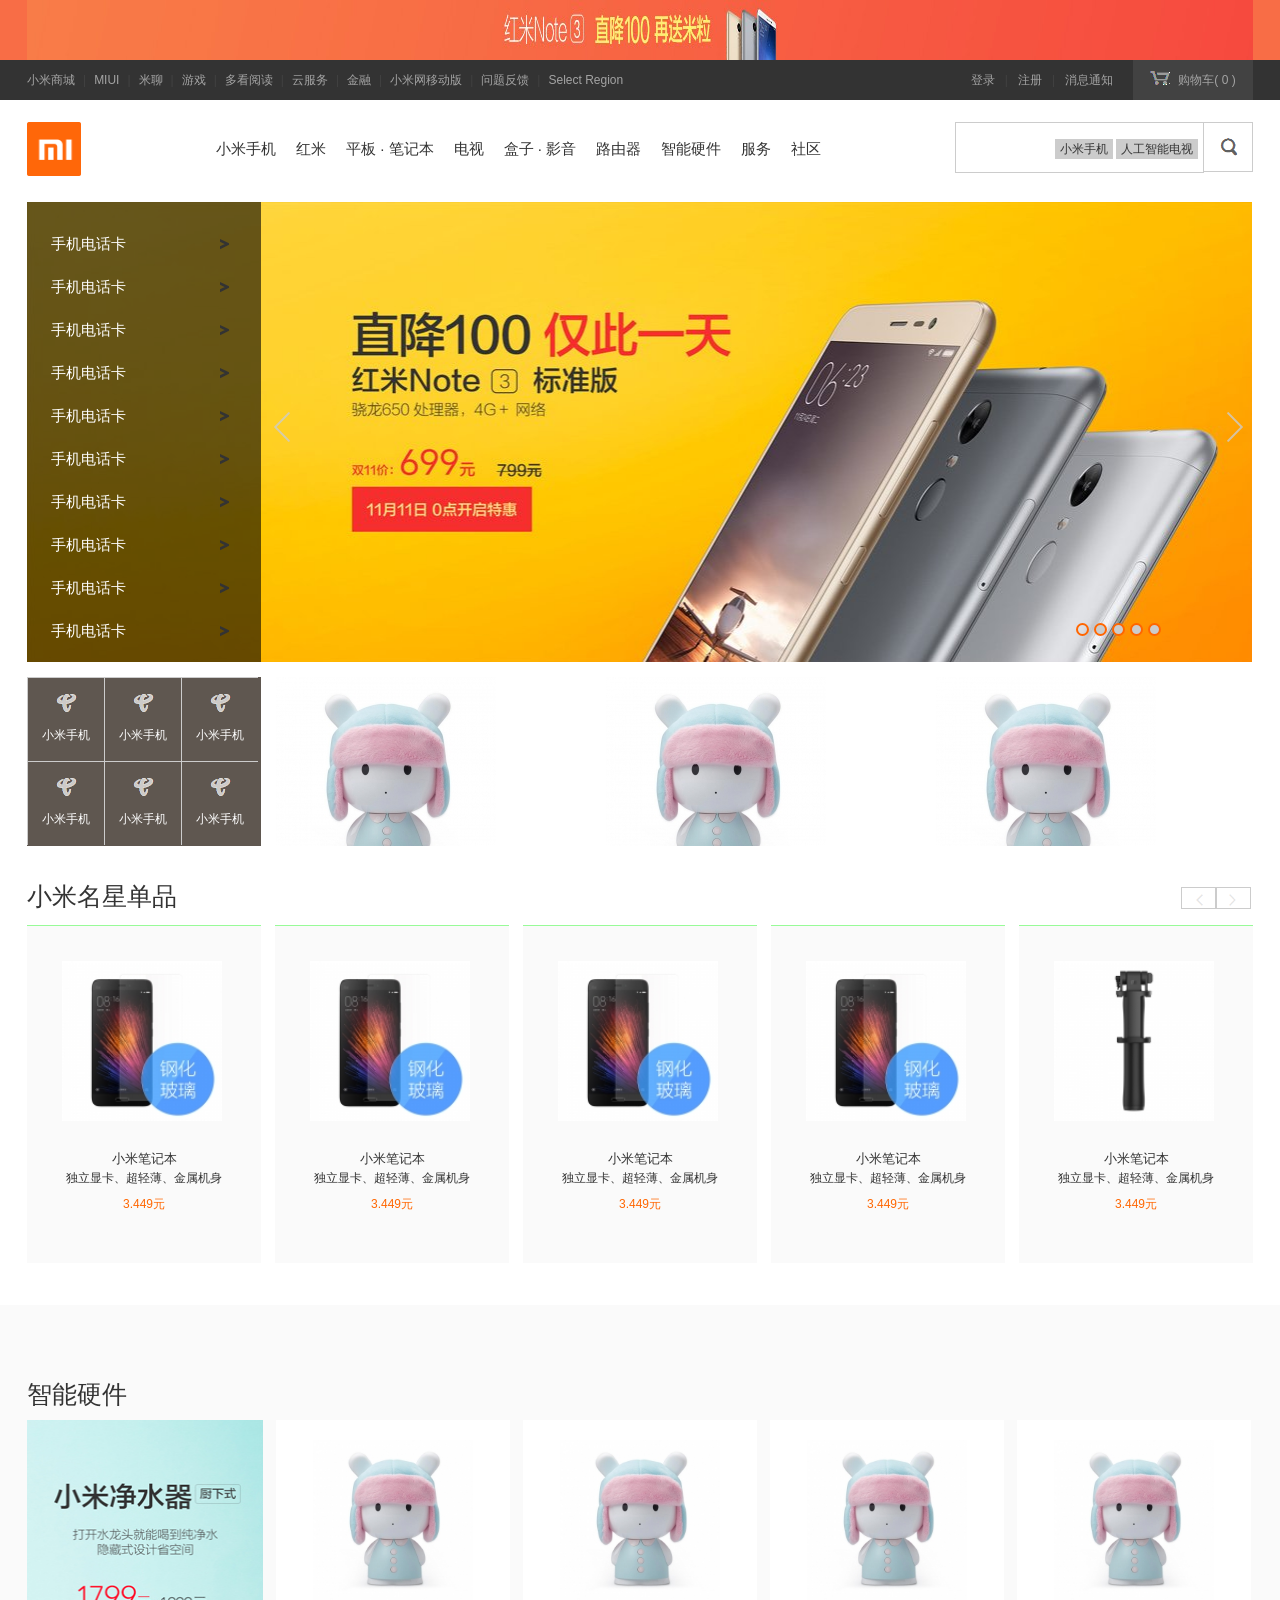
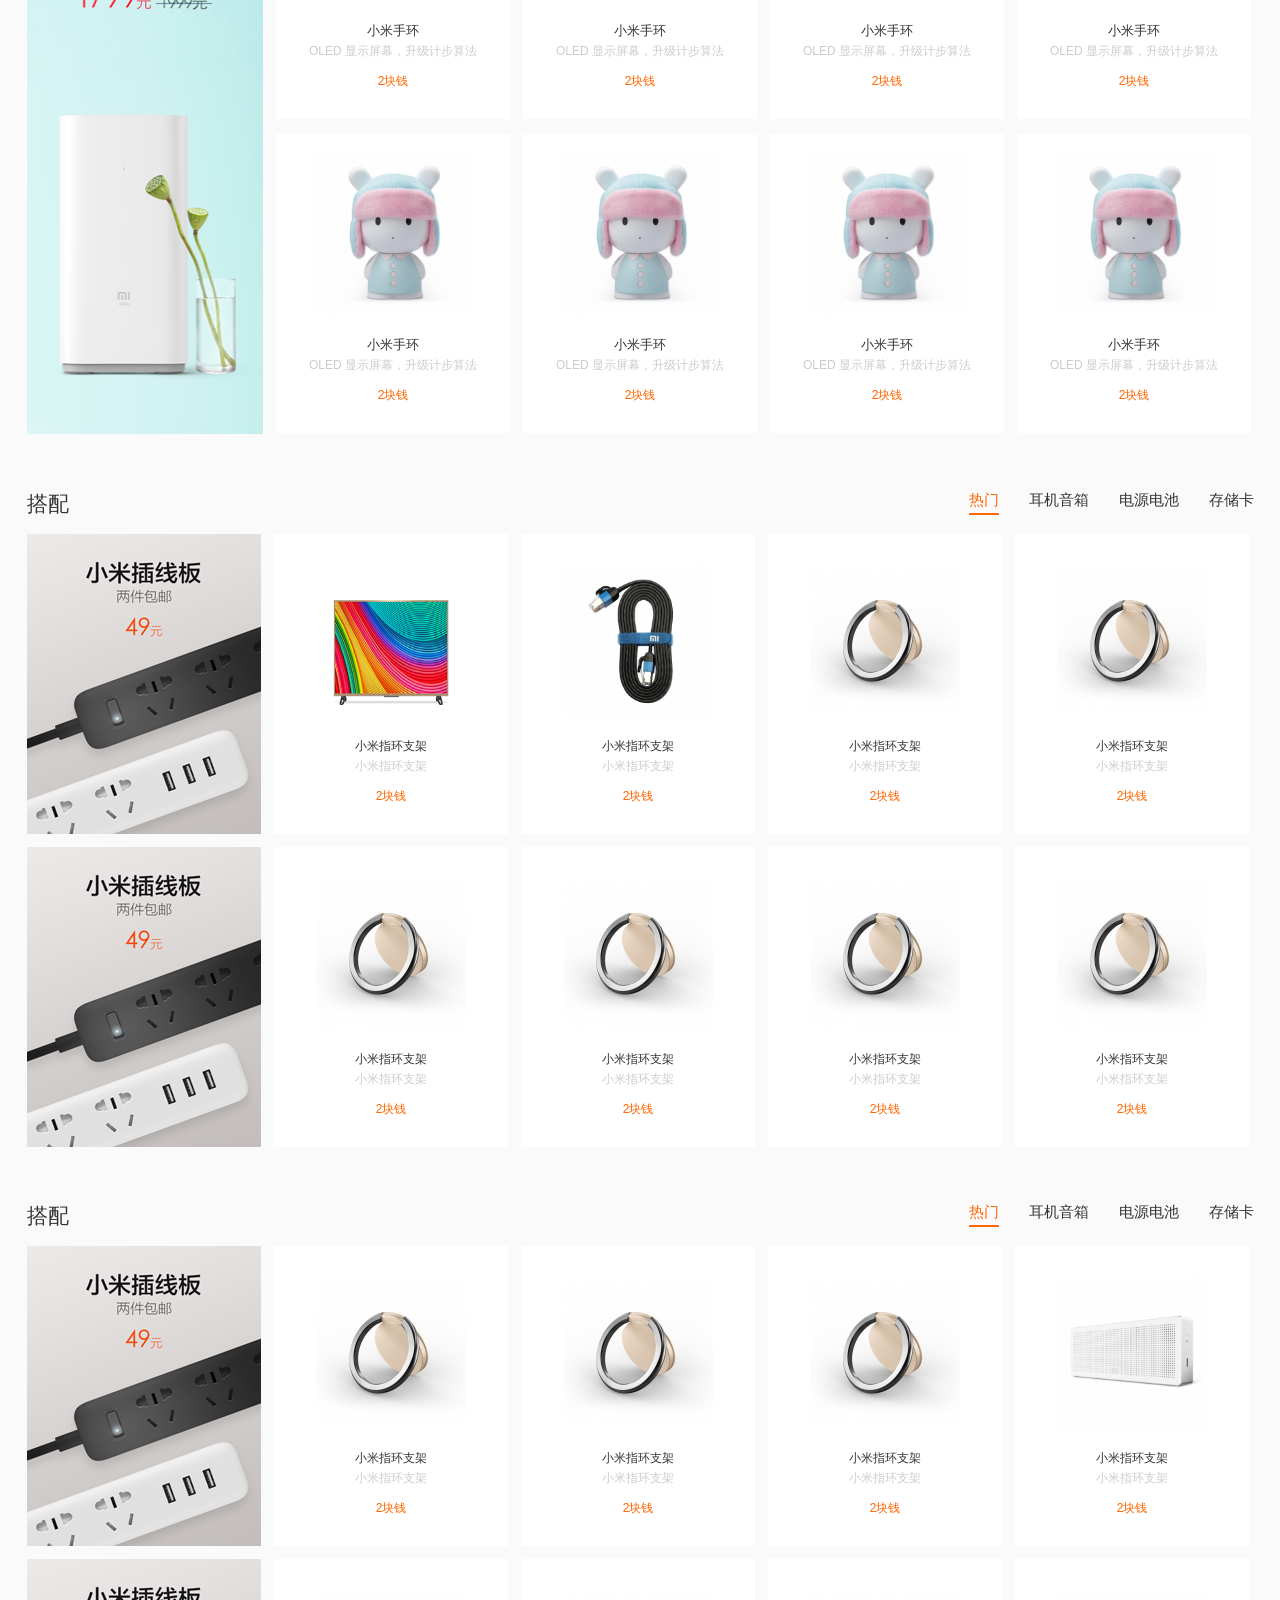
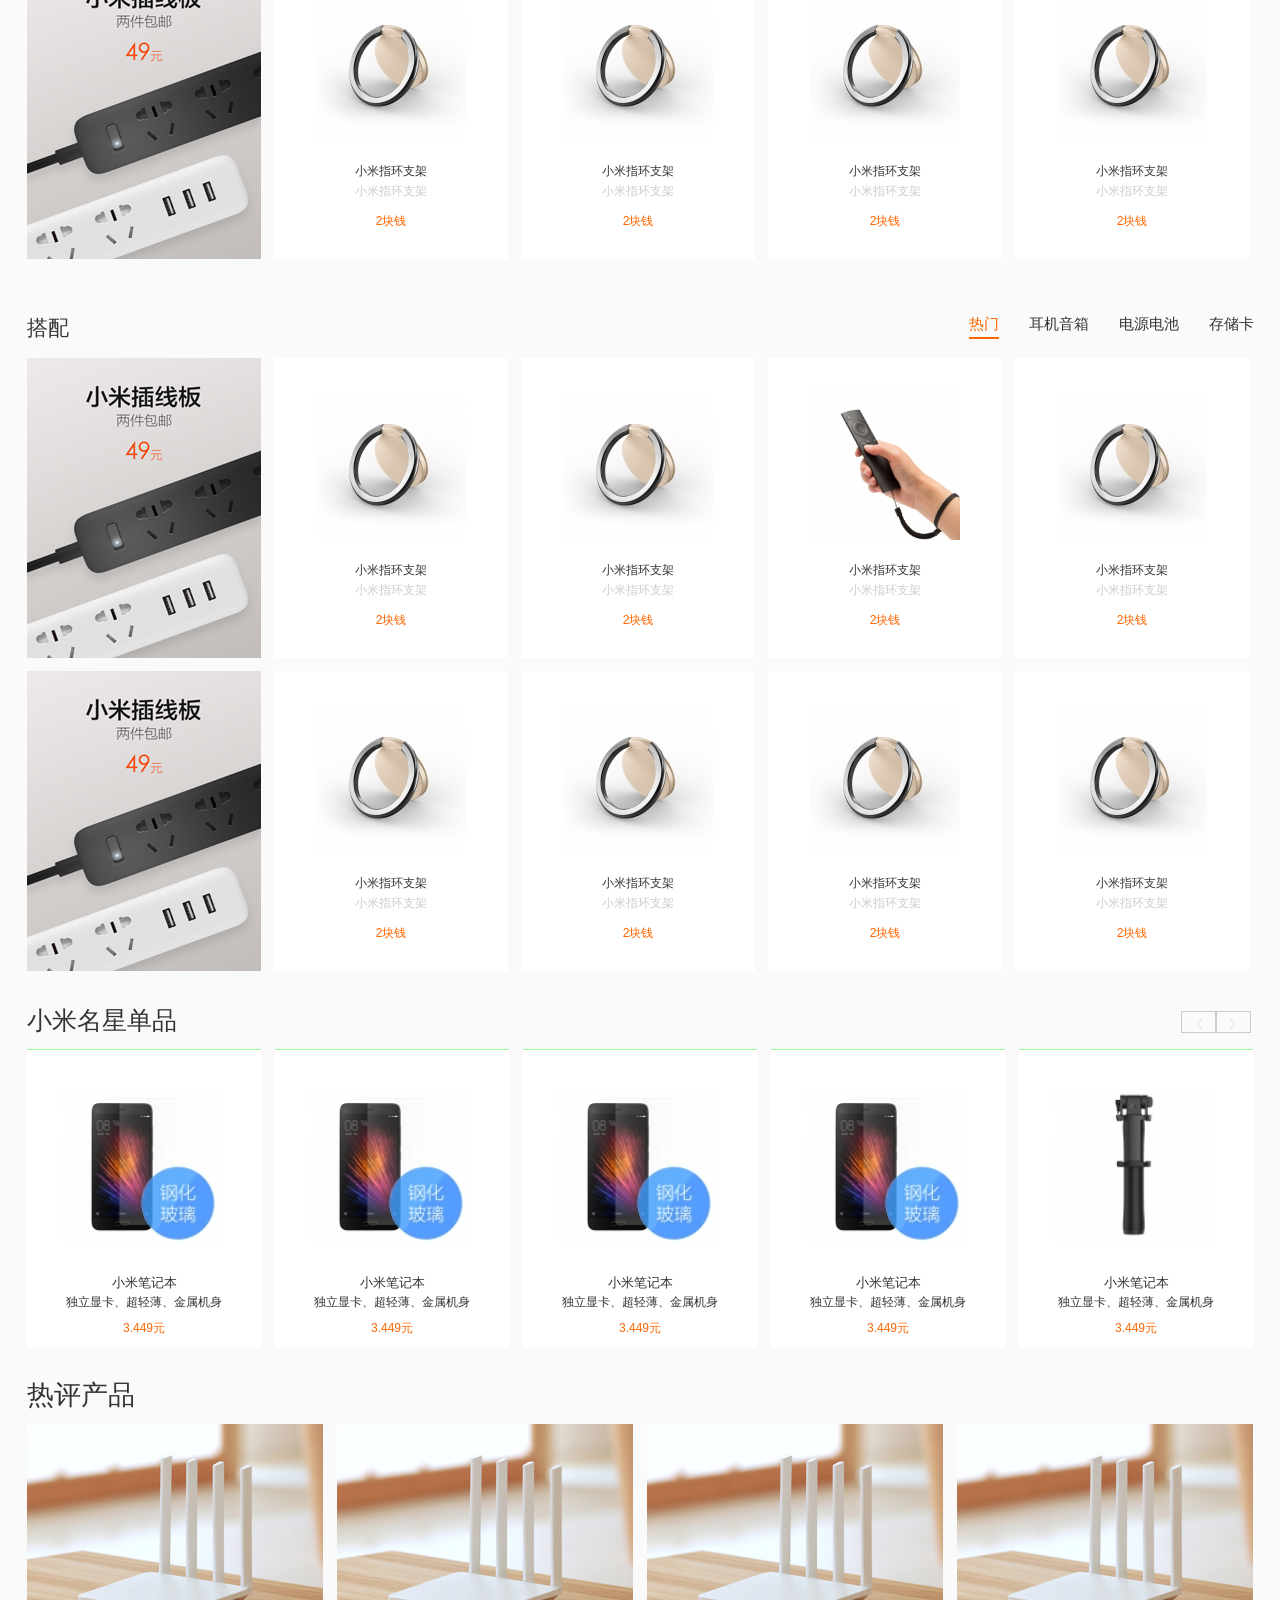
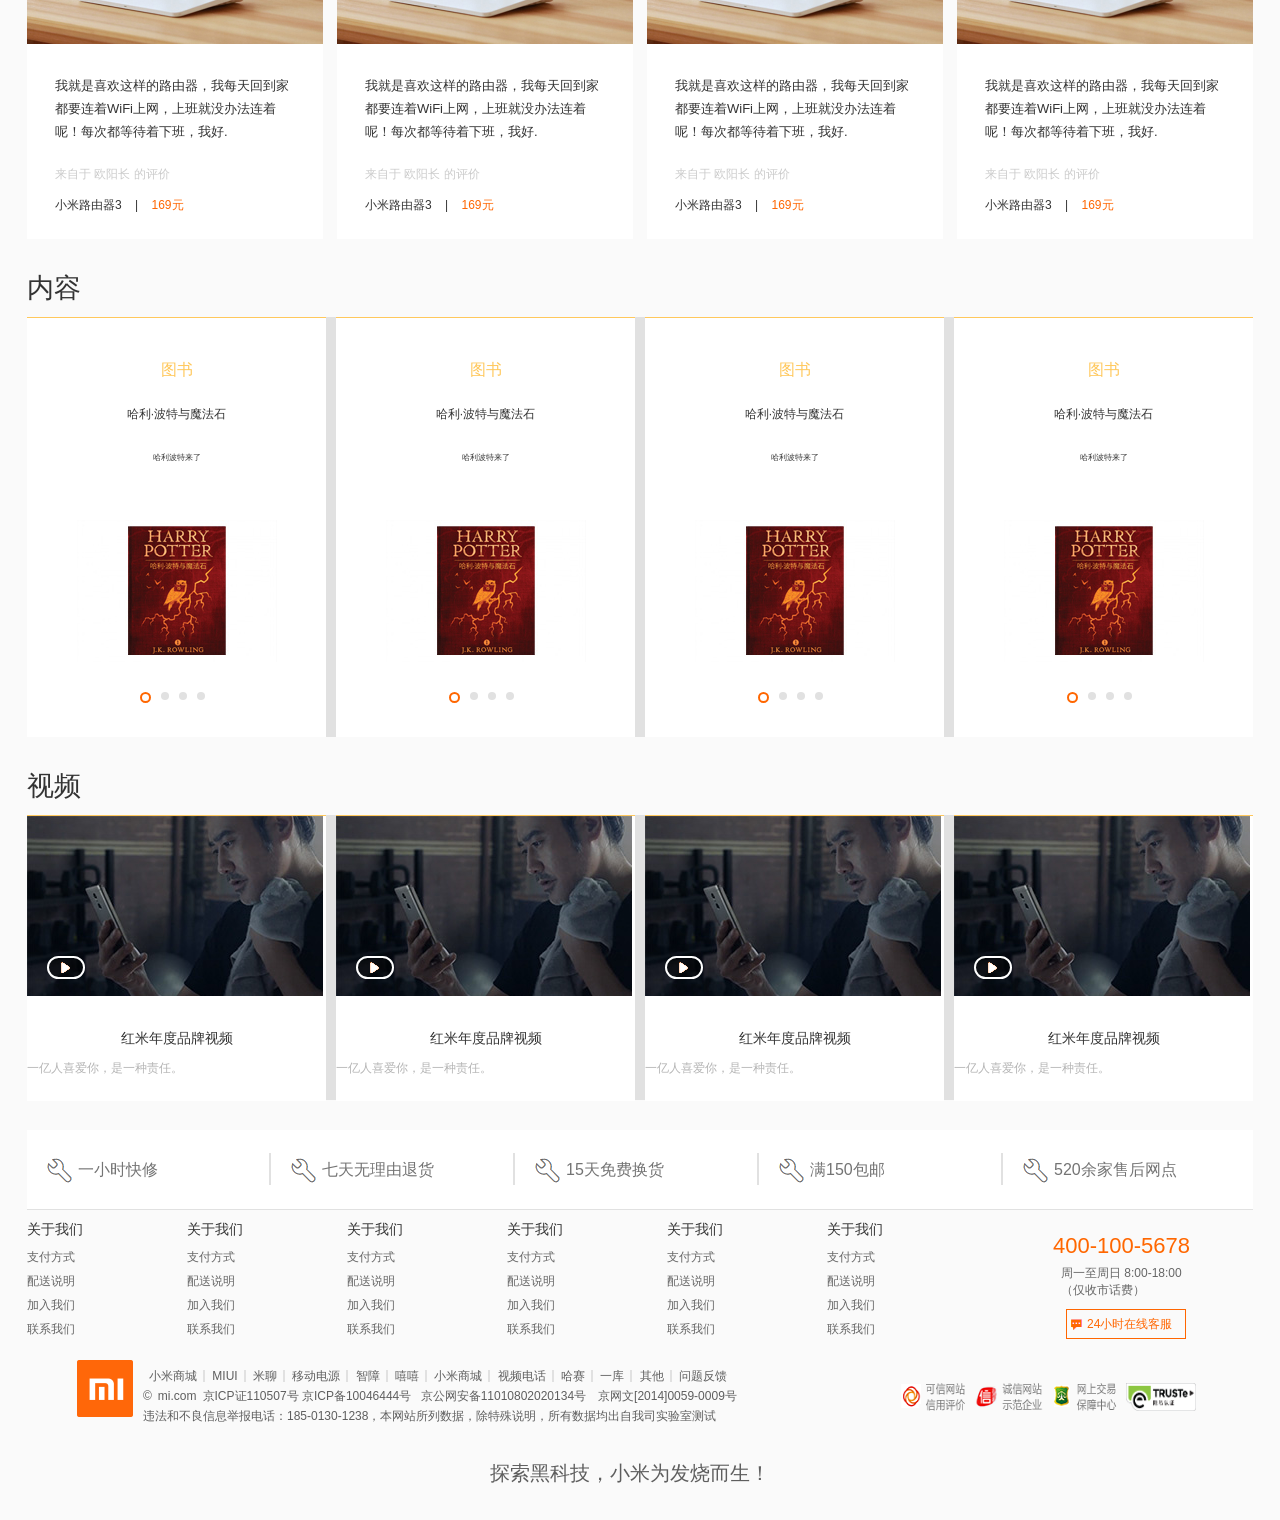
<file: 作业/小米.html>
<!DOCTYPE html>
<html lang="en">
<head>
    <meta charset="UTF-8">
    <title>小米</title>
    <link rel="stylesheet" href="style.css">
</head>
<body>
<div class="nav_name">
    <div class="main">
        <a class=" batten" href="javascript:void 0"><img src="imeges/dingtong.jpg"></a>
    </div>
</div>

<div class="bieJin">
    <div class="nav_box">
        <div class="main">
            <ul class="left">
                <li><a href="javascript:void 0">小米商城</a></li>
                <li><span>|</span></li>
                <li><a href="javascript:void 0">MIUI</a></li>
                <li><span>|</span></li>
                <li><a href="javascript:void 0">米聊</a></li>
                <li><span>|</span></li>
                <li><a href="javascript:void 0">游戏</a></li>
                <li><span>|</span></li>
                <li><a href="javascript:void 0">多看阅读</a></li>
                <li><span>|</span></li>
                <li><a href="javascript:void 0">云服务</a></li>
                <li><span>|</span></li>
                <li><a href="javascript:void 0">金融</a></li>
                <li><span>|</span></li>
                <li><a href="javascript:void 0">小米网移动版</a></li>
                <li><span>|</span></li>
                <li><a href="javascript:void 0">问题反馈</a></li>
                <li><span>|</span></li>
                <li><a href="javascript:void 0">Select Region</a></li>
            </ul>
            <ul class="right">
                <li><a href="###">登录</a></li>
                <li><span>|</span></li>
                <li><a href="###">注册</a></li>
                <li><span>|</span></li>
                <li><a href="###">消息通知</a></li>
                <li class="Cart">
                    <div class="Meaningless">
                        <a href="###"><b class="picture"></b>购物车( 0 )</a>
                        <div class="Eject">
                            购物车中还没有商品，赶紧选购吧！
                        </div>
                    </div>
                </li>
            </ul>
        </div>
    </div>
    <div class="main">
        <div class="logo_name">
            <div class="logo">
                <a href="###"><img src="imeges/logo-footer.png"></a>
            </div>
            <div class="nav_bar ">
                <ul class="bar">
                    <li><a href="###">小米手机</a>
                        <div class="hidden">
                            <div class="main">
                                <ol class="every">
                                    <li>
                                        <a href="###"><img src="imeges/mi5!160x110.jpg"></a>
                                        <span><a href="###">小米手机</a></span>
                                        <p>200元起</p>
                                    </li>
                                    <li>
                                        <a href="###"><img src="imeges/mi5!160x110.jpg"></a>
                                        <span><a href="###">小米手机</a></span>
                                        <p>200元起</p>
                                    </li>
                                    <li>
                                        <a href="###"><img src="imeges/mi5!160x110.jpg"></a>
                                        <span><a href="###">小米手机</a></span>
                                        <p>200元起</p>
                                    </li>
                                    <li>
                                        <a href="###"><img src="imeges/mi5!160x110.jpg"></a>
                                        <span><a href="###">小米手机</a></span>
                                        <p>200元起</p>
                                    </li>
                                    <li class="noBor">
                                        <a href="###"><img src="imeges/mi5!160x110.jpg"></a>
                                        <span><a href="###">小米手机</a></span>
                                        <p>200元起</p>
                                    </li>
                                </ol>
                            </div>
                        </div>
                    </li>
                    <li><a href="###">红米</a>
                        <div class="hidden">
                            <div class="main">
                                <ol class="every">
                                    <li>
                                        <a href="###"><img src="imeges/mi5!160x110.jpg"></a>
                                        <span><a href="###">小米手机</a></span>
                                        <p>200元起</p>
                                    </li>
                                    <li>
                                        <a href="###"><img src="imeges/mi5!160x110.jpg"></a>
                                        <span><a href="###">小米手机</a></span>
                                        <p>200元起</p>
                                    </li>
                                    <li>
                                        <a href="###"><img src="imeges/mi5!160x110.jpg"></a>
                                        <span><a href="###">小米手机</a></span>
                                        <p>200元起</p>
                                    </li>
                                    <li>
                                        <a href="###"><img src="imeges/mi5!160x110.jpg"></a>
                                        <span><a href="###">小米手机</a></span>
                                        <p>200元起</p>
                                    </li>
                                    <li class="noBor">
                                        <a href="###"><img src="imeges/mi5!160x110.jpg"></a>
                                        <span><a href="###">小米手机</a></span>
                                        <p>200元起</p>
                                    </li>
                                </ol>
                            </div>
                        </div>
                    </li>
                    <li><a href="###">平板 · 笔记本</a>
                        <div class="hidden">
                            <div class="main">
                                <ol class="every">
                                    <li>
                                        <a href="###"><img src="imeges/mi5!160x110.jpg"></a>
                                        <span><a href="###">小米手机</a></span>
                                        <p>200元起</p>
                                    </li>
                                    <li>
                                        <a href="###"><img src="imeges/mi5!160x110.jpg"></a>
                                        <span><a href="###">小米手机</a></span>
                                        <p>200元起</p>
                                    </li>
                                    <li>
                                        <a href="###"><img src="imeges/mi5!160x110.jpg"></a>
                                        <span><a href="###">小米手机</a></span>
                                        <p>200元起</p>
                                    </li>
                                    <li>
                                        <a href="###"><img src="imeges/mi5!160x110.jpg"></a>
                                        <span><a href="###">小米手机</a></span>
                                        <p>200元起</p>
                                    </li>
                                    <li class="noBor">
                                        <a href="###"><img src="imeges/mi5!160x110.jpg"></a>
                                        <span><a href="###">小米手机</a></span>
                                        <p>200元起</p>
                                    </li>
                                </ol>
                            </div>
                        </div>
                    </li>
                    <li><a href="###">电视</a></li>
                    <li><a href="###">盒子 · 影音</a></li>
                    <li><a href="###">路由器</a></li>
                    <li><a href="###">智能硬件</a></li>
                    <li><a href="###">服务</a></li>
                    <li><a href="###">社区</a></li>
                </ul>
            </div>
            <div class="search_box" id="search_box">
                <input type="text" value="" class="input">
                <div class="lia_a">
                    <a href="###">小米手机</a>
                    <a href="###">人工智能电视</a>
                </div>
                <input type="submit" value="" id="Search"/>
                <ul class="down">
                    <li><span>小米手机5</span><em>约有5件</em></li>
                    <li><span>小米手机5</span><em>约有5件</em></li>
                    <li><span>小米手机5</span><em>约有5件</em></li>
                    <li><span>小米手机5</span><em>约有5件</em></li>
                    <li><span>小米手机5</span><em>约有5件</em></li>
                    <li><span>小米手机5</span><em>约有5件</em></li>
                    <li><span>小米手机5</span><em>约有5件</em></li>
                    <li><span>小米手机5</span><em>约有5件</em></li>
                    <li><span>小米手机5</span><em>约有5件</em></li>
                    <li><span>小米手机5</span><em>约有5件</em></li>
                    <li><span>小米手机5</span><em>约有5件</em></li>
                    <li><span>小米手机5</span><em>约有5件</em></li>
                </ul>
            </div>
        </div>
        <!--轮播图-->
        <div class="shuffling">
            <div class="figure">
                <!--<a href="###"><img src="imeges/18f78280-fe35-4fc3-bbb4-66a860a3d886.jpg" alt=""></a>-->
                <!--<a href="###"><img src="imeges/18f78280-fe35-4fc3-bbb4-66a860a3d886.jpg" alt=""></a>-->
                <!--<a href="###"><img src="imeges/18f78280-fe35-4fc3-bbb4-66a860a3d886.jpg" alt=""></a>-->
                <!--<a href="###"><img src="imeges/18f78280-fe35-4fc3-bbb4-66a860a3d886.jpg" alt=""></a>-->
                <!--<a href="###"><img src="imeges/18f78280-fe35-4fc3-bbb4-66a860a3d886.jpg" alt=""></a>-->
            </div>
            <a class="zuo"></a>
            <a class="you"></a>
            <ul class="focusList">
                <!--<li class="mei"></li>-->
                <!--<li></li>-->
                <!--<li></li>-->
                <!--<li></li>-->
                <!--<li></li>-->
            </ul>

            <div class="damn">
                <ul>
                    <li>
                        <a href="###">手机电话卡</a>
                        <i class="triangle">&gt</i>
                        <b></b>
                        <div class="perdue" id="perdue">
                            <ul class="item">
                                <li>
                                    <img src="imeges/note2_80.jpg" alt="">
                                    <span>红米手机</span>
                                    <a href="###">选购</a>
                                </li>
                                <li>
                                    <img src="imeges/note2_80.jpg" alt="">
                                    <span>红米手机</span>
                                    <a href="###">选购</a>
                                </li>
                                <li>
                                    <img src="imeges/note2_80.jpg" alt="">
                                    <span>红米手机</span>
                                    <a href="###">选购</a>
                                </li>
                                <li>
                                    <img src="imeges/note2_80.jpg" alt="">
                                    <span>红米手机</span>
                                    <a href="###">选购</a>
                                </li>
                                <li>
                                    <img src="imeges/note2_80.jpg" alt="">
                                    <span>红米手机</span>
                                    <a href="###">选购</a>
                                </li>
                                <li>
                                    <img src="imeges/note2_80.jpg" alt="">
                                    <span>红米手机</span>
                                    <a href="###">选购</a>
                                </li>
                            </ul>
                            <ul class="item">
                                <li>
                                    <img src="imeges/note2_80.jpg" alt="">
                                    <span>红米手机</span>
                                    <a href="###">选购</a>
                                </li>
                                <li>
                                    <img src="imeges/note2_80.jpg" alt="">
                                    <span>红米手机</span>
                                    <a href="###">选购</a>
                                </li>
                                <li>
                                    <img src="imeges/note2_80.jpg" alt="">
                                    <span>红米手机</span>
                                    <a href="###">选购</a>
                                </li>
                                <li>
                                    <img src="imeges/note2_80.jpg" alt="">
                                    <span>红米手机</span>
                                    <a href="###">选购</a>
                                </li>
                                <li>
                                    <img src="imeges/note2_80.jpg" alt="">
                                    <span>红米手机</span>
                                    <a href="###">选购</a>
                                </li>
                                <li>
                                    <img src="imeges/note2_80.jpg" alt="">
                                    <span>红米手机</span>
                                    <a href="###">选购</a>
                                </li>
                            </ul>
                            <ul class="item">
                                <li>
                                    <img src="imeges/note2_80.jpg" alt="">
                                    <span>红米手机</span>
                                    <a href="###">选购</a>
                                </li>
                                <li>
                                    <img src="imeges/note2_80.jpg" alt="">
                                    <span>红米手机</span>
                                    <a href="###">选购</a>
                                </li>
                                <li>
                                    <img src="imeges/note2_80.jpg" alt="">
                                    <span>红米手机</span>
                                    <a href="###">选购</a>
                                </li>
                                <li>
                                    <img src="imeges/note2_80.jpg" alt="">
                                    <span>红米手机</span>
                                    <a href="###">选购</a>
                                </li>
                                <li>
                                    <img src="imeges/note2_80.jpg" alt="">
                                    <span>红米手机</span>
                                    <a href="###">选购</a>
                                </li>
                                <li>
                                    <img src="imeges/note2_80.jpg" alt="">
                                    <span>红米手机</span>
                                    <a href="###">选购</a>
                                </li>
                            </ul>

                        </div>
                    </li>
                    <li>
                        <a href="###">手机电话卡</a>
                        <i class="triangle">&gt</i>

                    </li>
                    <li>
                        <a href="###">手机电话卡</a>
                        <i class="triangle">&gt</i>
                        <b></b>

                    </li>
                    <li>
                        <a href="###">手机电话卡</a>
                        <i class="triangle">&gt</i>
                        <b></b>

                    </li>
                    <li>
                        <a href="###">手机电话卡</a>
                        <i class="triangle">&gt</i>
                        <b></b>

                    </li>
                    <li>
                        <a href="###">手机电话卡</a>
                        <i class="triangle">&gt</i>
                        <b></b>

                    </li>
                    <li>
                        <a href="###">手机电话卡</a>
                        <i class="triangle">&gt</i>
                        <b></b>

                    </li>
                    <li>
                        <a href="###">手机电话卡</a>
                        <i class="triangle">&gt</i>
                        <b></b>

                    </li>
                    <li>
                        <a href="###">手机电话卡</a>
                        <i class="triangle">&gt</i>
                        <b></b>

                    </li>
                    <li>
                        <a href="###">手机电话卡</a>
                        <i class="triangle">&gt</i>
                        <b></b>

                    </li>


                </ul>
            </div>
        </div>
        <div class="rest">
            <div class="choose">
                <ul>
                    <li><i class="icon"></i><a href="###">小米手机</a></li>
                    <li><i class="icon"></i><a href="###">小米手机</a></li>
                    <li><i class="icon"></i><a href="###">小米手机</a></li>
                    <li><i class="icon"></i><a href="###">小米手机</a></li>
                    <li><i class="icon"></i><a href="###">小米手机</a></li>
                    <li><i class="icon"></i><a href="###">小米手机</a></li>

                </ul>
                <a></a>
                <a></a>
                <a></a>
            </div>
        </div>
        <div class="clear"></div>
        <div class="headline clear">
            <h3>小米名星单品
                <span class="stuck">
                 <a href="###" class="stuck2"></a>
                 <a href="###" class="stuck1"></a>
            </span>
            </h3>


        </div>
        <div class="sku clear">
            <ul class="left2">
                <li><a href="###"><img src="imeges/4.jpg" alt=""></a>
                    <a class="quBie" href="###">小米笔记本</a>
                    <span>独立显卡、超轻薄、金属机身</span>
                    <p>3.449元</p>
                </li>
                <li><a href="###"><img src="imeges/4.jpg" alt=""></a>
                    <a class="quBie" href="###">小米笔记本</a>
                    <span>独立显卡、超轻薄、金属机身</span>
                    <p>3.449元</p>
                </li>
                <li><a href="###"><img src="imeges/4.jpg" alt=""></a>
                    <a class="quBie" href="###">小米笔记本</a>
                    <span>独立显卡、超轻薄、金属机身</span>
                    <p>3.449元</p>
                </li>
                <li><a href="###"><img src="imeges/4.jpg" alt=""></a>
                    <a class="quBie" href="###">小米笔记本</a>
                    <span>独立显卡、超轻薄、金属机身</span>
                    <p>3.449元</p>
                </li>
                <li class="DeSkew"><a href="###"><img src="imeges/2.jpg" alt=""></a> <a class="quBie"
                                                                                        href="###">小米笔记本</a>
                    <span>独立显卡、超轻薄、金属机身</span>
                    <p>3.449元</p></li>
            </ul>
            <ul class="right3">
                <li><a href="###"><img src="imeges/4.jpg" alt=""></a>
                    <a class="quBie" href="###">小米笔记本</a>
                    <span>独立显卡、超轻薄、金属机身</span>
                    <p>3.449元</p>
                </li>
                <li><a href="###"><img src="imeges/4.jpg" alt=""></a>
                    <a class="quBie" href="###">小米笔记本</a>
                    <span>独立显卡、超轻薄、金属机身</span>
                    <p>3.449元</p>
                </li>
                <li><a href="###"><img src="imeges/4.jpg" alt=""></a>
                    <a class="quBie" href="###">小米笔记本</a>
                    <span>独立显卡、超轻薄、金属机身</span>
                    <p>3.449元</p>
                </li>
                <li><a href="###"><img src="imeges/4.jpg" alt=""></a>
                    <a class="quBie" href="###">小米笔记本</a>
                    <span>独立显卡、超轻薄、金属机身</span>
                    <p>3.449元</p>
                </li>
                <li class="DeSkew"><a href="###"><img src="imeges/2.jpg" alt=""></a> <a class="quBie"
                                                                                        href="###">小米笔记本</a>
                    <span>独立显卡、超轻薄、金属机身</span>
                    <p>3.449元</p></li>
            </ul>
        </div>
    </div>
</div>
<!--xia-->
<div class="bieJinG">
    <div class="work main clear">
        <div class="header clear">
            <h2>智能硬件</h2>
        </div>
        <div class="content clear">
            <a class="fk" href="###"><img src="imeges/0cc67663-1cca-4a7e-ab05-0e35f1611e05.jpg" alt=""></a>
            <ul class="tiny">
                <li><img src="imeges/pms_1464615180.86261317!220x220.jpg"/>
                    <a href="###">小米手环</a>
                    <span>OLED 显示屏幕，升级计步算法</span>
                    <p>2块钱</p>
                </li>
                <li><img src="imeges/pms_1464615180.86261317!220x220.jpg"/>
                    <a href="###">小米手环</a>
                    <span>OLED 显示屏幕，升级计步算法</span>
                    <p>2块钱</p>
                </li>
                <li><img src="imeges/pms_1464615180.86261317!220x220.jpg"/>
                    <a href="###">小米手环</a>
                    <span>OLED 显示屏幕，升级计步算法</span>
                    <p>2块钱</p>
                </li>
                <li><img src="imeges/pms_1464615180.86261317!220x220.jpg"/>
                    <a href="###">小米手环</a>
                    <span>OLED 显示屏幕，升级计步算法</span>
                    <p>2块钱</p>
                </li>
                <li><img src="imeges/pms_1464615180.86261317!220x220.jpg"/>
                    <a href="###">小米手环</a>
                    <span>OLED 显示屏幕，升级计步算法</span>
                    <p>2块钱</p>
                </li>
                <li><img src="imeges/pms_1464615180.86261317!220x220.jpg"/>
                    <a href="###">小米手环</a>
                    <span>OLED 显示屏幕，升级计步算法</span>
                    <p>2块钱</p>
                </li>
                <li><img src="imeges/pms_1464615180.86261317!220x220.jpg"/>
                    <a href="###">小米手环</a>
                    <span>OLED 显示屏幕，升级计步算法</span>
                    <p>2块钱</p>
                </li>
                <li><img src="imeges/pms_1464615180.86261317!220x220.jpg"/>
                    <a href="###">小米手环</a>
                    <span>OLED 显示屏幕，升级计步算法</span>
                    <p>2块钱</p>
                </li>
            </ul>
        </div>

        <!--选项卡-->
        <div class="dhz">
            <div class="Control">
                <h2>搭配</h2>
                <div class="xxk">
                    <ul class="ul">
                        <li class="selected">热门</li>
                        <li>耳机音箱</li>
                        <li>电源电池</li>
                        <li>存储卡</li>
                    </ul>
                </div>
                <ul class="img">
                    <li><img src="imeges/5.jpg" alt=""></li>
                    <li><img src="imeges/5.jpg" alt=""></li>
                </ul>
                <ol class="selected">
                    <li>
                        <img src="img/1.png" alt="">
                        <a href="###">小米指环支架</a>
                        <p>小米指环支架</p>
                        <span>2块钱</span>
                        <div class="part">
                            <a href="###">
                                <p>采用3.5mm 音频线控制，无需连接蓝牙</p>
                                <em>来自逗比的评价</em>
                            </a>
                        </div>
                    </li>
                    <li>
                        <img src="img/24.jpg" alt="">
                        <a href="###">小米指环支架</a>
                        <p>小米指环支架</p>
                        <span>2块钱</span>
                        <div class="part">
                            <a href="###">
                                <p>采用3.5mm 音频线控制，无需连接蓝牙</p>
                                <em>来自逗比的评价</em>
                            </a>
                        </div>
                    </li>
                    <li>
                        <img src="imeges/3.jpg" alt="">
                        <a href="###">小米指环支架</a>
                        <p>小米指环支架</p>
                        <span>2块钱</span>
                        <div class="part">
                            <a href="###">
                                <p>采用3.5mm 音频线控制，无需连接蓝牙</p>
                                <em>来自逗比的评价</em>
                            </a>
                        </div>
                    </li>
                    <li>
                        <img src="imeges/3.jpg" alt="">
                        <a href="###">小米指环支架</a>
                        <p>小米指环支架</p>
                        <span>2块钱</span>
                        <div class="part">
                            <a href="###">
                                <p>采用3.5mm 音频线控制，无需连接蓝牙</p>
                                <em>来自逗比的评价</em>
                            </a>
                        </div>
                    </li>
                    <li>
                        <img src="imeges/3.jpg" alt="">
                        <a href="###">小米指环支架</a>
                        <p>小米指环支架</p>
                        <span>2块钱</span>
                        <div class="part">
                            <a href="###">
                                <p>采用3.5mm 音频线控制，无需连接蓝牙</p>
                                <em>来自逗比的评价</em>
                            </a>
                        </div>
                    </li>
                    <li>
                        <img src="imeges/3.jpg" alt="">
                        <a href="###">小米指环支架</a>
                        <p>小米指环支架</p>
                        <span>2块钱</span>
                        <div class="part">
                            <a href="###">
                                <p>采用3.5mm 音频线控制，无需连接蓝牙</p>
                                <em>来自逗比的评价</em>
                            </a>
                        </div>
                    </li>
                    <li>
                        <img src="imeges/3.jpg" alt="">
                        <a href="###">小米指环支架</a>
                        <p>小米指环支架</p>
                        <span>2块钱</span>
                        <div class="part">
                            <a href="###">
                                <p>采用3.5mm 音频线控制，无需连接蓝牙</p>
                                <em>来自逗比的评价</em>
                            </a>
                        </div>
                    </li>
                    <li>
                        <img src="imeges/3.jpg" alt="">
                        <a href="###">小米指环支架</a>
                        <p>小米指环支架</p>
                        <span>2块钱</span>
                        <div class="part">
                            <a href="###">
                                <p>采用3.5mm 音频线控制，无需连接蓝牙</p>
                                <em>来自逗比的评价</em>
                            </a>
                        </div>
                    </li>


                </ol>
                <ol>
                    <li>
                        <img src="img/3.png" alt="">
                        <a href="###">小米指环支架</a>
                        <p>小米指环支架</p>
                        <span>2块钱</span>
                        <div class="part">
                            <a href="###">
                                <p>采用3.5mm 音频线控制，无需连接蓝牙</p>
                                <em>来自逗比的评价</em>
                            </a>
                        </div>
                    </li>
                    <li>
                        <img src="imeges/3.jpg" alt="">
                        <a href="###">小米指环支架</a>
                        <p>小米指环支架</p>
                        <span>2块钱</span>
                        <div class="part">
                            <a href="###">
                                <p>采用3.5mm 音频线控制，无需连接蓝牙</p>
                                <em>来自逗比的评价</em>
                            </a>
                        </div>
                    </li>
                    <li>
                        <img src="imeges/3.jpg" alt="">
                        <a href="###">小米指环支架</a>
                        <p>小米指环支架</p>
                        <span>2块钱</span>
                        <div class="part">
                            <a href="###">
                                <p>采用3.5mm 音频线控制，无需连接蓝牙</p>
                                <em>来自逗比的评价</em>
                            </a>
                        </div>
                    </li>
                    <li>
                        <img src="imeges/3.jpg" alt="">
                        <a href="###">小米指环支架</a>
                        <p>小米指环支架</p>
                        <span>2块钱</span>
                        <div class="part">
                            <a href="###">
                                <p>采用3.5mm 音频线控制，无需连接蓝牙</p>
                                <em>来自逗比的评价</em>
                            </a>
                        </div>
                    </li>
                    <li>
                        <img src="imeges/3.jpg" alt="">
                        <a href="###">小米指环支架</a>
                        <p>小米指环支架</p>
                        <span>2块钱</span>
                        <div class="part">
                            <a href="###">
                                <p>采用3.5mm 音频线控制，无需连接蓝牙</p>
                                <em>来自逗比的评价</em>
                            </a>
                        </div>
                    </li>
                    <li>
                        <img src="imeges/3.jpg" alt="">
                        <a href="###">小米指环支架</a>
                        <p>小米指环支架</p>
                        <span>2块钱</span>
                        <div class="part">
                            <a href="###">
                                <p>采用3.5mm 音频线控制，无需连接蓝牙</p>
                                <em>来自逗比的评价</em>
                            </a>
                        </div>
                    </li>
                    <li>
                        <img src="imeges/3.jpg" alt="">
                        <a href="###">小米指环支架</a>
                        <p>小米指环支架</p>
                        <span>2块钱</span>
                        <div class="part">
                            <a href="###">
                                <p>采用3.5mm 音频线控制，无需连接蓝牙</p>
                                <em>来自逗比的评价</em>
                            </a>
                        </div>
                    </li>
                    <li>
                        <img src="imeges/3.jpg" alt="">
                        <a href="###">小米指环支架</a>
                        <p>小米指环支架</p>
                        <span>2块钱</span>
                        <div class="part">
                            <a href="###">
                                <p>采用3.5mm 音频线控制，无需连接蓝牙</p>
                                <em>来自逗比的评价</em>
                            </a>
                        </div>
                    </li>


                </ol>
                <ol>
                    <li>
                        <img src="img/2.png" alt="">
                        <a href="###">小米指环支架</a>
                        <p>小米指环支架</p>
                        <span>2块钱</span>
                        <div class="part">
                            <a href="###">
                                <p>采用3.5mm 音频线控制，无需连接蓝牙</p>
                                <em>来自逗比的评价</em>
                            </a>
                        </div>
                    </li>
                    <li>
                        <img src="imeges/3.jpg" alt="">
                        <a href="###">小米指环支架</a>
                        <p>小米指环支架</p>
                        <span>2块钱</span>
                        <div class="part">
                            <a href="###">
                                <p>采用3.5mm 音频线控制，无需连接蓝牙</p>
                                <em>来自逗比的评价</em>
                            </a>
                        </div>
                    </li>
                    <li>
                        <img src="img/4.png" alt="">
                        <a href="###">小米指环支架</a>
                        <p>小米指环支架</p>
                        <span>2块钱</span>
                        <div class="part">
                            <a href="###">
                                <p>采用3.5mm 音频线控制，无需连接蓝牙</p>
                                <em>来自逗比的评价</em>
                            </a>
                        </div>
                    </li>
                    <li>
                        <img src="img/5.jpg" alt="">
                        <a href="###">小米指环支架</a>
                        <p>小米指环支架</p>
                        <span>2块钱</span>
                        <div class="part">
                            <a href="###">
                                <p>采用3.5mm 音频线控制，无需连接蓝牙</p>
                                <em>来自逗比的评价</em>
                            </a>
                        </div>
                    </li>
                    <li>
                        <img src="imeges/3.jpg" alt="">
                        <a href="###">小米指环支架</a>
                        <p>小米指环支架</p>
                        <span>2块钱</span>
                        <div class="part">
                            <a href="###">
                                <p>采用3.5mm 音频线控制，无需连接蓝牙</p>
                                <em>来自逗比的评价</em>
                            </a>
                        </div>
                    </li>
                    <li>
                        <img src="imeges/3.jpg" alt="">
                        <a href="###">小米指环支架</a>
                        <p>小米指环支架</p>
                        <span>2块钱</span>
                        <div class="part">
                            <a href="###">
                                <p>采用3.5mm 音频线控制，无需连接蓝牙</p>
                                <em>来自逗比的评价</em>
                            </a>
                        </div>
                    </li>
                    <li>
                        <img src="imeges/3.jpg" alt="">
                        <a href="###">小米指环支架</a>
                        <p>小米指环支架</p>
                        <span>2块钱</span>
                        <div class="part">
                            <a href="###">
                                <p>采用3.5mm 音频线控制，无需连接蓝牙</p>
                                <em>来自逗比的评价</em>
                            </a>
                        </div>
                    </li>
                    <li>
                        <img src="imeges/3.jpg" alt="">
                        <a href="###">小米指环支架</a>
                        <p>小米指环支架</p>
                        <span>2块钱</span>
                        <div class="part">
                            <a href="###">
                                <p>采用3.5mm 音频线控制，无需连接蓝牙</p>
                                <em>来自逗比的评价</em>
                            </a>
                        </div>
                    </li>


                </ol>
                <ol>
                    <li>
                        <img src="imeges/3.jpg" alt="">
                        <a href="###">小米指环支架</a>
                        <p>小米指环支架</p>
                        <span>2块钱</span>
                        <div class="part">
                            <a href="###">
                                <p>采用3.5mm 音频线控制，无需连接蓝牙</p>
                                <em>来自逗比的评价</em>
                            </a>
                        </div>
                    </li>
                    <li>
                        <img src="img/11.jpg" alt="">
                        <a href="###">小米指环支架</a>
                        <p>小米指环支架</p>
                        <span>2块钱</span>
                        <div class="part">
                            <a href="###">
                                <p>采用3.5mm 音频线控制，无需连接蓝牙</p>
                                <em>来自逗比的评价</em>
                            </a>
                        </div>
                    </li>
                    <li>
                        <img src="imeges/3.jpg" alt="">
                        <a href="###">小米指环支架</a>
                        <p>小米指环支架</p>
                        <span>2块钱</span>
                        <div class="part">
                            <a href="###">
                                <p>采用3.5mm 音频线控制，无需连接蓝牙</p>
                                <em>来自逗比的评价</em>
                            </a>
                        </div>
                    </li>
                    <li>
                        <img src="imeges/3.jpg" alt="">
                        <a href="###">小米指环支架</a>
                        <p>小米指环支架</p>
                        <span>2块钱</span>
                        <div class="part">
                            <a href="###">
                                <p>采用3.5mm 音频线控制，无需连接蓝牙</p>
                                <em>来自逗比的评价</em>
                            </a>
                        </div>
                    </li>
                    <li>
                        <img src="imeges/3.jpg" alt="">
                        <a href="###">小米指环支架</a>
                        <p>小米指环支架</p>
                        <span>2块钱</span>
                        <div class="part">
                            <a href="###">
                                <p>采用3.5mm 音频线控制，无需连接蓝牙</p>
                                <em>来自逗比的评价</em>
                            </a>
                        </div>
                    </li>
                    <li>
                        <img src="imeges/3.jpg" alt="">
                        <a href="###">小米指环支架</a>
                        <p>小米指环支架</p>
                        <span>2块钱</span>
                        <div class="part">
                            <a href="###">
                                <p>采用3.5mm 音频线控制，无需连接蓝牙</p>
                                <em>来自逗比的评价</em>
                            </a>
                        </div>
                    </li>
                    <li>
                        <img src="imeges/3.jpg" alt="">
                        <a href="###">小米指环支架</a>
                        <p>小米指环支架</p>
                        <span>2块钱</span>
                        <div class="part">
                            <a href="###">
                                <p>采用3.5mm 音频线控制，无需连接蓝牙</p>
                                <em>来自逗比的评价</em>
                            </a>
                        </div>
                    </li>
                    <li>
                        <img src="imeges/3.jpg" alt="">
                        <a href="###">小米指环支架</a>
                        <p>小米指环支架</p>
                        <span>2块钱</span>
                        <div class="part">
                            <a href="###">
                                <p>采用3.5mm 音频线控制，无需连接蓝牙</p>
                                <em>来自逗比的评价</em>
                            </a>
                        </div>
                    </li>


                </ol>
            </div>
        </div>
        <div class="dhz">
            <div class="Control">
                <h2>搭配</h2>
                <div class="xxk">
                    <ul>
                        <li class="selected">热门</li>
                        <li>耳机音箱</li>
                        <li>电源电池</li>
                        <li>存储卡</li>
                    </ul>
                </div>
                <ul class="img">
                    <li><img src="imeges/5.jpg" alt=""></li>
                    <li><img src="imeges/5.jpg" alt=""></li>
                </ul>
                <ol class="selected">
                    <li>
                        <img src="imeges/3.jpg" alt="">
                        <a href="###">小米指环支架</a>
                        <p>小米指环支架</p>
                        <span>2块钱</span>
                        <div class="part">
                            <a href="###">
                                <p>采用3.5mm 音频线控制，无需连接蓝牙</p>
                                <em>来自逗比的评价</em>
                            </a>
                        </div>
                    </li>
                    <li>
                        <img src="imeges/3.jpg" alt="">
                        <a href="###">小米指环支架</a>
                        <p>小米指环支架</p>
                        <span>2块钱</span>
                        <div class="part">
                            <a href="###">
                                <p>采用3.5mm 音频线控制，无需连接蓝牙</p>
                                <em>来自逗比的评价</em>
                            </a>
                        </div>
                    </li>
                    <li>
                        <img src="imeges/3.jpg" alt="">
                        <a href="###">小米指环支架</a>
                        <p>小米指环支架</p>
                        <span>2块钱</span>
                        <div class="part">
                            <a href="###">
                                <p>采用3.5mm 音频线控制，无需连接蓝牙</p>
                                <em>来自逗比的评价</em>
                            </a>
                        </div>
                    </li>
                    <li>
                        <img src="img/12.jpg" alt="">
                        <a href="###">小米指环支架</a>
                        <p>小米指环支架</p>
                        <span>2块钱</span>
                        <div class="part">
                            <a href="###">
                                <p>采用3.5mm 音频线控制，无需连接蓝牙</p>
                                <em>来自逗比的评价</em>
                            </a>
                        </div>
                    </li>
                    <li>
                        <img src="imeges/3.jpg" alt="">
                        <a href="###">小米指环支架</a>
                        <p>小米指环支架</p>
                        <span>2块钱</span>
                        <div class="part">
                            <a href="###">
                                <p>采用3.5mm 音频线控制，无需连接蓝牙</p>
                                <em>来自逗比的评价</em>
                            </a>
                        </div>
                    </li>
                    <li>
                        <img src="imeges/3.jpg" alt="">
                        <a href="###">小米指环支架</a>
                        <p>小米指环支架</p>
                        <span>2块钱</span>
                        <div class="part">
                            <a href="###">
                                <p>采用3.5mm 音频线控制，无需连接蓝牙</p>
                                <em>来自逗比的评价</em>
                            </a>
                        </div>
                    </li>
                    <li>
                        <img src="imeges/3.jpg" alt="">
                        <a href="###">小米指环支架</a>
                        <p>小米指环支架</p>
                        <span>2块钱</span>
                        <div class="part">
                            <a href="###">
                                <p>采用3.5mm 音频线控制，无需连接蓝牙</p>
                                <em>来自逗比的评价</em>
                            </a>
                        </div>
                    </li>
                    <li>
                        <img src="imeges/3.jpg" alt="">
                        <a href="###">小米指环支架</a>
                        <p>小米指环支架</p>
                        <span>2块钱</span>
                        <div class="part">
                            <a href="###">
                                <p>采用3.5mm 音频线控制，无需连接蓝牙</p>
                                <em>来自逗比的评价</em>
                            </a>
                        </div>
                    </li>


                </ol>
                <ol>
                    <li>
                        <img src="imeges/3.jpg" alt="">
                        <a href="###">小米指环支架</a>
                        <p>小米指环支架</p>
                        <span>2块钱</span>
                        <div class="part">
                            <a href="###">
                                <p>采用3.5mm 音频线控制，无需连接蓝牙</p>
                                <em>来自逗比的评价</em>
                            </a>
                        </div>
                    </li>
                    <li>
                        <img src="img/19.jpg" alt="">
                        <a href="###">小米指环支架</a>
                        <p>小米指环支架</p>
                        <span>2块钱</span>
                        <div class="part">
                            <a href="###">
                                <p>采用3.5mm 音频线控制，无需连接蓝牙</p>
                                <em>来自逗比的评价</em>
                            </a>
                        </div>
                    </li>
                    <li>
                        <img src="imeges/3.jpg" alt="">
                        <a href="###">小米指环支架</a>
                        <p>小米指环支架</p>
                        <span>2块钱</span>
                        <div class="part">
                            <a href="###">
                                <p>采用3.5mm 音频线控制，无需连接蓝牙</p>
                                <em>来自逗比的评价</em>
                            </a>
                        </div>
                    </li>
                    <li>
                        <img src="imeges/3.jpg" alt="">
                        <a href="###">小米指环支架</a>
                        <p>小米指环支架</p>
                        <span>2块钱</span>
                        <div class="part">
                            <a href="###">
                                <p>采用3.5mm 音频线控制，无需连接蓝牙</p>
                                <em>来自逗比的评价</em>
                            </a>
                        </div>
                    </li>
                    <li>
                        <img src="imeges/3.jpg" alt="">
                        <a href="###">小米指环支架</a>
                        <p>小米指环支架</p>
                        <span>2块钱</span>
                        <div class="part">
                            <a href="###">
                                <p>采用3.5mm 音频线控制，无需连接蓝牙</p>
                                <em>来自逗比的评价</em>
                            </a>
                        </div>
                    </li>
                    <li>
                        <img src="imeges/3.jpg" alt="">
                        <a href="###">小米指环支架</a>
                        <p>小米指环支架</p>
                        <span>2块钱</span>
                        <div class="part">
                            <a href="###">
                                <p>采用3.5mm 音频线控制，无需连接蓝牙</p>
                                <em>来自逗比的评价</em>
                            </a>
                        </div>
                    </li>
                    <li>
                        <img src="imeges/3.jpg" alt="">
                        <a href="###">小米指环支架</a>
                        <p>小米指环支架</p>
                        <span>2块钱</span>
                        <div class="part">
                            <a href="###">
                                <p>采用3.5mm 音频线控制，无需连接蓝牙</p>
                                <em>来自逗比的评价</em>
                            </a>
                        </div>
                    </li>
                    <li>
                        <img src="imeges/3.jpg" alt="">
                        <a href="###">小米指环支架</a>
                        <p>小米指环支架</p>
                        <span>2块钱</span>
                        <div class="part">
                            <a href="###">
                                <p>采用3.5mm 音频线控制，无需连接蓝牙</p>
                                <em>来自逗比的评价</em>
                            </a>
                        </div>
                    </li>


                </ol>
                <ol>
                    <li>
                        <img src="imeges/3.jpg" alt="">
                        <a href="###">小米指环支架</a>
                        <p>小米指环支架</p>
                        <span>2块钱</span>
                        <div class="part">
                            <a href="###">
                                <p>采用3.5mm 音频线控制，无需连接蓝牙</p>
                                <em>来自逗比的评价</em>
                            </a>
                        </div>
                    </li>
                    <li>
                        <img src="imeges/3.jpg" alt="">
                        <a href="###">小米指环支架</a>
                        <p>小米指环支架</p>
                        <span>2块钱</span>
                        <div class="part">
                            <a href="###">
                                <p>采用3.5mm 音频线控制，无需连接蓝牙</p>
                                <em>来自逗比的评价</em>
                            </a>
                        </div>
                    </li>
                    <li>
                        <img src="imeges/3.jpg" alt="">
                        <a href="###">小米指环支架</a>
                        <p>小米指环支架</p>
                        <span>2块钱</span>
                        <div class="part">
                            <a href="###">
                                <p>采用3.5mm 音频线控制，无需连接蓝牙</p>
                                <em>来自逗比的评价</em>
                            </a>
                        </div>
                    </li>
                    <li>
                        <img src="img/21.jpg" alt="">
                        <a href="###">小米指环支架</a>
                        <p>小米指环支架</p>
                        <span>2块钱</span>
                        <div class="part">
                            <a href="###">
                                <p>采用3.5mm 音频线控制，无需连接蓝牙</p>
                                <em>来自逗比的评价</em>
                            </a>
                        </div>
                    </li>
                    <li>
                        <img src="imeges/3.jpg" alt="">
                        <a href="###">小米指环支架</a>
                        <p>小米指环支架</p>
                        <span>2块钱</span>
                        <div class="part">
                            <a href="###">
                                <p>采用3.5mm 音频线控制，无需连接蓝牙</p>
                                <em>来自逗比的评价</em>
                            </a>
                        </div>
                    </li>
                    <li>
                        <img src="imeges/3.jpg" alt="">
                        <a href="###">小米指环支架</a>
                        <p>小米指环支架</p>
                        <span>2块钱</span>
                        <div class="part">
                            <a href="###">
                                <p>采用3.5mm 音频线控制，无需连接蓝牙</p>
                                <em>来自逗比的评价</em>
                            </a>
                        </div>
                    </li>
                    <li>
                        <img src="imeges/3.jpg" alt="">
                        <a href="###">小米指环支架</a>
                        <p>小米指环支架</p>
                        <span>2块钱</span>
                        <div class="part">
                            <a href="###">
                                <p>采用3.5mm 音频线控制，无需连接蓝牙</p>
                                <em>来自逗比的评价</em>
                            </a>
                        </div>
                    </li>
                    <li>
                        <img src="imeges/3.jpg" alt="">
                        <a href="###">小米指环支架</a>
                        <p>小米指环支架</p>
                        <span>2块钱</span>
                        <div class="part">
                            <a href="###">
                                <p>采用3.5mm 音频线控制，无需连接蓝牙</p>
                                <em>来自逗比的评价</em>
                            </a>
                        </div>
                    </li>


                </ol>
                <ol>
                    <li>
                        <img src="imeges/3.jpg" alt="">
                        <a href="###">小米指环支架</a>
                        <p>小米指环支架</p>
                        <span>2块钱</span>
                        <div class="part">
                            <a href="###">
                                <p>采用3.5mm 音频线控制，无需连接蓝牙</p>
                                <em>来自逗比的评价</em>
                            </a>
                        </div>
                    </li>
                    <li>
                        <img src="img/26.jpg" alt="">
                        <a href="###">小米指环支架</a>
                        <p>小米指环支架</p>
                        <span>2块钱</span>
                        <div class="part">
                            <a href="###">
                                <p>采用3.5mm 音频线控制，无需连接蓝牙</p>
                                <em>来自逗比的评价</em>
                            </a>
                        </div>
                    </li>
                    <li>
                        <img src="imeges/3.jpg" alt="">
                        <a href="###">小米指环支架</a>
                        <p>小米指环支架</p>
                        <span>2块钱</span>
                        <div class="part">
                            <a href="###">
                                <p>采用3.5mm 音频线控制，无需连接蓝牙</p>
                                <em>来自逗比的评价</em>
                            </a>
                        </div>
                    </li>
                    <li>
                        <img src="imeges/3.jpg" alt="">
                        <a href="###">小米指环支架</a>
                        <p>小米指环支架</p>
                        <span>2块钱</span>
                        <div class="part">
                            <a href="###">
                                <p>采用3.5mm 音频线控制，无需连接蓝牙</p>
                                <em>来自逗比的评价</em>
                            </a>
                        </div>
                    </li>
                    <li>
                        <img src="imeges/3.jpg" alt="">
                        <a href="###">小米指环支架</a>
                        <p>小米指环支架</p>
                        <span>2块钱</span>
                        <div class="part">
                            <a href="###">
                                <p>采用3.5mm 音频线控制，无需连接蓝牙</p>
                                <em>来自逗比的评价</em>
                            </a>
                        </div>
                    </li>
                    <li>
                        <img src="imeges/3.jpg" alt="">
                        <a href="###">小米指环支架</a>
                        <p>小米指环支架</p>
                        <span>2块钱</span>
                        <div class="part">
                            <a href="###">
                                <p>采用3.5mm 音频线控制，无需连接蓝牙</p>
                                <em>来自逗比的评价</em>
                            </a>
                        </div>
                    </li>
                    <li>
                        <img src="imeges/3.jpg" alt="">
                        <a href="###">小米指环支架</a>
                        <p>小米指环支架</p>
                        <span>2块钱</span>
                        <div class="part">
                            <a href="###">
                                <p>采用3.5mm 音频线控制，无需连接蓝牙</p>
                                <em>来自逗比的评价</em>
                            </a>
                        </div>
                    </li>
                    <li>
                        <img src="imeges/3.jpg" alt="">
                        <a href="###">小米指环支架</a>
                        <p>小米指环支架</p>
                        <span>2块钱</span>
                        <div class="part">
                            <a href="###">
                                <p>采用3.5mm 音频线控制，无需连接蓝牙</p>
                                <em>来自逗比的评价</em>
                            </a>
                        </div>
                    </li>


                </ol>
            </div>
        </div>
        <div class="dhz">
            <div class="Control">
                <h2>搭配</h2>
                <div class="xxk">
                    <ul>
                        <li class="selected">热门</li>
                        <li>耳机音箱</li>
                        <li>电源电池</li>
                        <li>存储卡</li>
                    </ul>
                </div>
                <ul class="img">
                    <li><img src="imeges/5.jpg" alt=""></li>
                    <li><img src="imeges/5.jpg" alt=""></li>
                </ul>
                <ol class="selected">
                    <li>
                        <img src="imeges/3.jpg" alt="">
                        <a href="###">小米指环支架</a>
                        <p>小米指环支架</p>
                        <span>2块钱</span>
                        <div class="part">
                            <a href="###">
                                <p>采用3.5mm 音频线控制，无需连接蓝牙</p>
                                <em>来自逗比的评价</em>
                            </a>
                        </div>
                    </li>
                    <li>
                        <img src="imeges/3.jpg" alt="">
                        <a href="###">小米指环支架</a>
                        <p>小米指环支架</p>
                        <span>2块钱</span>
                        <div class="part">
                            <a href="###">
                                <p>采用3.5mm 音频线控制，无需连接蓝牙</p>
                                <em>来自逗比的评价</em>
                            </a>
                        </div>
                    </li>
                    <li>
                        <img src="img/22.jpg" alt="">
                        <a href="###">小米指环支架</a>
                        <p>小米指环支架</p>
                        <span>2块钱</span>
                        <div class="part">
                            <a href="###">
                                <p>采用3.5mm 音频线控制，无需连接蓝牙</p>
                                <em>来自逗比的评价</em>
                            </a>
                        </div>
                    </li>
                    <li>
                        <img src="imeges/3.jpg" alt="">
                        <a href="###">小米指环支架</a>
                        <p>小米指环支架</p>
                        <span>2块钱</span>
                        <div class="part">
                            <a href="###">
                                <p>采用3.5mm 音频线控制，无需连接蓝牙</p>
                                <em>来自逗比的评价</em>
                            </a>
                        </div>
                    </li>
                    <li>
                        <img src="imeges/3.jpg" alt="">
                        <a href="###">小米指环支架</a>
                        <p>小米指环支架</p>
                        <span>2块钱</span>
                        <div class="part">
                            <a href="###">
                                <p>采用3.5mm 音频线控制，无需连接蓝牙</p>
                                <em>来自逗比的评价</em>
                            </a>
                        </div>
                    </li>
                    <li>
                        <img src="imeges/3.jpg" alt="">
                        <a href="###">小米指环支架</a>
                        <p>小米指环支架</p>
                        <span>2块钱</span>
                        <div class="part">
                            <a href="###">
                                <p>采用3.5mm 音频线控制，无需连接蓝牙</p>
                                <em>来自逗比的评价</em>
                            </a>
                        </div>
                    </li>
                    <li>
                        <img src="imeges/3.jpg" alt="">
                        <a href="###">小米指环支架</a>
                        <p>小米指环支架</p>
                        <span>2块钱</span>
                        <div class="part">
                            <a href="###">
                                <p>采用3.5mm 音频线控制，无需连接蓝牙</p>
                                <em>来自逗比的评价</em>
                            </a>
                        </div>
                    </li>
                    <li>
                        <img src="imeges/3.jpg" alt="">
                        <a href="###">小米指环支架</a>
                        <p>小米指环支架</p>
                        <span>2块钱</span>
                        <div class="part">
                            <a href="###">
                                <p>采用3.5mm 音频线控制，无需连接蓝牙</p>
                                <em>来自逗比的评价</em>
                            </a>
                        </div>
                    </li>


                </ol>
                <ol>
                    <li>
                        <img src="imeges/3.jpg" alt="">
                        <a href="###">小米指环支架</a>
                        <p>小米指环支架</p>
                        <span>2块钱</span>
                        <div class="part">
                            <a href="###">
                                <p>采用3.5mm 音频线控制，无需连接蓝牙</p>
                                <em>来自逗比的评价</em>
                            </a>
                        </div>
                    </li>
                    <li>
                        <img src="imeges/3.jpg" alt="">
                        <a href="###">小米指环支架</a>
                        <p>小米指环支架</p>
                        <span>2块钱</span>
                        <div class="part">
                            <a href="###">
                                <p>采用3.5mm 音频线控制，无需连接蓝牙</p>
                                <em>来自逗比的评价</em>
                            </a>
                        </div>
                    </li>
                    <li>
                        <img src="imeges/3.jpg" alt="">
                        <a href="###">小米指环支架</a>
                        <p>小米指环支架</p>
                        <span>2块钱</span>
                        <div class="part">
                            <a href="###">
                                <p>采用3.5mm 音频线控制，无需连接蓝牙</p>
                                <em>来自逗比的评价</em>
                            </a>
                        </div>
                    </li>
                    <li>
                        <img src="imeges/3.jpg" alt="">
                        <a href="###">小米指环支架</a>
                        <p>小米指环支架</p>
                        <span>2块钱</span>
                        <div class="part">
                            <a href="###">
                                <p>采用3.5mm 音频线控制，无需连接蓝牙</p>
                                <em>来自逗比的评价</em>
                            </a>
                        </div>
                    </li>
                    <li>
                        <img src="imeges/3.jpg" alt="">
                        <a href="###">小米指环支架</a>
                        <p>小米指环支架</p>
                        <span>2块钱</span>
                        <div class="part">
                            <a href="###">
                                <p>采用3.5mm 音频线控制，无需连接蓝牙</p>
                                <em>来自逗比的评价</em>
                            </a>
                        </div>
                    </li>
                    <li>
                        <img src="imeges/3.jpg" alt="">
                        <a href="###">小米指环支架</a>
                        <p>小米指环支架</p>
                        <span>2块钱</span>
                        <div class="part">
                            <a href="###">
                                <p>采用3.5mm 音频线控制，无需连接蓝牙</p>
                                <em>来自逗比的评价</em>
                            </a>
                        </div>
                    </li>
                    <li>
                        <img src="imeges/3.jpg" alt="">
                        <a href="###">小米指环支架</a>
                        <p>小米指环支架</p>
                        <span>2块钱</span>
                        <div class="part">
                            <a href="###">
                                <p>采用3.5mm 音频线控制，无需连接蓝牙</p>
                                <em>来自逗比的评价</em>
                            </a>
                        </div>
                    </li>
                    <li>
                        <img src="imeges/3.jpg" alt="">
                        <a href="###">小米指环支架</a>
                        <p>小米指环支架</p>
                        <span>2块钱</span>
                        <div class="part">
                            <a href="###">
                                <p>采用3.5mm 音频线控制，无需连接蓝牙</p>
                                <em>来自逗比的评价</em>
                            </a>
                        </div>
                    </li>


                </ol>
                <ol>
                    <li>
                        <img src="imeges/3.jpg" alt="">
                        <a href="###">小米指环支架</a>
                        <p>小米指环支架</p>
                        <span>2块钱</span>
                        <div class="part">
                            <a href="###">
                                <p>采用3.5mm 音频线控制，无需连接蓝牙</p>
                                <em>来自逗比的评价</em>
                            </a>
                        </div>
                    </li>
                    <li>
                        <img src="imeges/3.jpg" alt="">
                        <a href="###">小米指环支架</a>
                        <p>小米指环支架</p>
                        <span>2块钱</span>
                        <div class="part">
                            <a href="###">
                                <p>采用3.5mm 音频线控制，无需连接蓝牙</p>
                                <em>来自逗比的评价</em>
                            </a>
                        </div>
                    </li>
                    <li>
                        <img src="imeges/3.jpg" alt="">
                        <a href="###">小米指环支架</a>
                        <p>小米指环支架</p>
                        <span>2块钱</span>
                        <div class="part">
                            <a href="###">
                                <p>采用3.5mm 音频线控制，无需连接蓝牙</p>
                                <em>来自逗比的评价</em>
                            </a>
                        </div>
                    </li>
                    <li>
                        <img src="imeges/3.jpg" alt="">
                        <a href="###">小米指环支架</a>
                        <p>小米指环支架</p>
                        <span>2块钱</span>
                        <div class="part">
                            <a href="###">
                                <p>采用3.5mm 音频线控制，无需连接蓝牙</p>
                                <em>来自逗比的评价</em>
                            </a>
                        </div>
                    </li>
                    <li>
                        <img src="imeges/3.jpg" alt="">
                        <a href="###">小米指环支架</a>
                        <p>小米指环支架</p>
                        <span>2块钱</span>
                        <div class="part">
                            <a href="###">
                                <p>采用3.5mm 音频线控制，无需连接蓝牙</p>
                                <em>来自逗比的评价</em>
                            </a>
                        </div>
                    </li>
                    <li>
                        <img src="imeges/3.jpg" alt="">
                        <a href="###">小米指环支架</a>
                        <p>小米指环支架</p>
                        <span>2块钱</span>
                        <div class="part">
                            <a href="###">
                                <p>采用3.5mm 音频线控制，无需连接蓝牙</p>
                                <em>来自逗比的评价</em>
                            </a>
                        </div>
                    </li>
                    <li>
                        <img src="imeges/3.jpg" alt="">
                        <a href="###">小米指环支架</a>
                        <p>小米指环支架</p>
                        <span>2块钱</span>
                        <div class="part">
                            <a href="###">
                                <p>采用3.5mm 音频线控制，无需连接蓝牙</p>
                                <em>来自逗比的评价</em>
                            </a>
                        </div>
                    </li>
                    <li>
                        <img src="imeges/3.jpg" alt="">
                        <a href="###">小米指环支架</a>
                        <p>小米指环支架</p>
                        <span>2块钱</span>
                        <div class="part">
                            <a href="###">
                                <p>采用3.5mm 音频线控制，无需连接蓝牙</p>
                                <em>来自逗比的评价</em>
                            </a>
                        </div>
                    </li>


                </ol>
                <ol>
                    <li>
                        <img src="imeges/3.jpg" alt="">
                        <a href="###">小米指环支架</a>
                        <p>小米指环支架</p>
                        <span>2块钱</span>
                        <div class="part">
                            <a href="###">
                                <p>采用3.5mm 音频线控制，无需连接蓝牙</p>
                                <em>来自逗比的评价</em>
                            </a>
                        </div>
                    </li>
                    <li>
                        <img src="imeges/3.jpg" alt="">
                        <a href="###">小米指环支架</a>
                        <p>小米指环支架</p>
                        <span>2块钱</span>
                        <div class="part">
                            <a href="###">
                                <p>采用3.5mm 音频线控制，无需连接蓝牙</p>
                                <em>来自逗比的评价</em>
                            </a>
                        </div>
                    </li>
                    <li>
                        <img src="imeges/3.jpg" alt="">
                        <a href="###">小米指环支架</a>
                        <p>小米指环支架</p>
                        <span>2块钱</span>
                        <div class="part">
                            <a href="###">
                                <p>采用3.5mm 音频线控制，无需连接蓝牙</p>
                                <em>来自逗比的评价</em>
                            </a>
                        </div>
                    </li>
                    <li>
                        <img src="imeges/3.jpg" alt="">
                        <a href="###">小米指环支架</a>
                        <p>小米指环支架</p>
                        <span>2块钱</span>
                        <div class="part">
                            <a href="###">
                                <p>采用3.5mm 音频线控制，无需连接蓝牙</p>
                                <em>来自逗比的评价</em>
                            </a>
                        </div>
                    </li>
                    <li>
                        <img src="imeges/3.jpg" alt="">
                        <a href="###">小米指环支架</a>
                        <p>小米指环支架</p>
                        <span>2块钱</span>
                        <div class="part">
                            <a href="###">
                                <p>采用3.5mm 音频线控制，无需连接蓝牙</p>
                                <em>来自逗比的评价</em>
                            </a>
                        </div>
                    </li>
                    <li>
                        <img src="imeges/3.jpg" alt="">
                        <a href="###">小米指环支架</a>
                        <p>小米指环支架</p>
                        <span>2块钱</span>
                        <div class="part">
                            <a href="###">
                                <p>采用3.5mm 音频线控制，无需连接蓝牙</p>
                                <em>来自逗比的评价</em>
                            </a>
                        </div>
                    </li>
                    <li>
                        <img src="imeges/3.jpg" alt="">
                        <a href="###">小米指环支架</a>
                        <p>小米指环支架</p>
                        <span>2块钱</span>
                        <div class="part">
                            <a href="###">
                                <p>采用3.5mm 音频线控制，无需连接蓝牙</p>
                                <em>来自逗比的评价</em>
                            </a>
                        </div>
                    </li>
                    <li>
                        <img src="imeges/3.jpg" alt="">
                        <a href="###">小米指环支架</a>
                        <p>小米指环支架</p>
                        <span>2块钱</span>
                        <div class="part">
                            <a href="###">
                                <p>采用3.5mm 音频线控制，无需连接蓝牙</p>
                                <em>来自逗比的评价</em>
                            </a>
                        </div>
                    </li>


                </ol>
            </div>
        </div>

        <div class="headline clear">
            <h3>小米名星单品
                <span class="stuck">
                 <a href="###" class="stuck2 button1 "></a>
                 <a href="###" class="stuck1 button2 "></a>
            </span>
            </h3>


        </div>
        <div class="Recommend clear ">
            <div class="bb">
                <ul>
                    <li><a href="###"><img src="imeges/4.jpg" alt=""></a>
                        <a class="quBie" href="###">小米笔记本</a>
                        <span>独立显卡、超轻薄、金属机身</span>
                        <p>3.449元</p>
                    </li>
                    <li><a href="###"><img src="imeges/4.jpg" alt=""></a>
                        <a class="quBie" href="###">小米笔记本</a>
                        <span>独立显卡、超轻薄、金属机身</span>
                        <p>3.449元</p>
                    </li>
                    <li><a href="###"><img src="imeges/4.jpg" alt=""></a>
                        <a class="quBie" href="###">小米笔记本</a>
                        <span>独立显卡、超轻薄、金属机身</span>
                        <p>3.449元</p>
                    </li>
                    <li><a href="###"><img src="imeges/4.jpg" alt=""></a>
                        <a class="quBie" href="###">小米笔记本</a>
                        <span>独立显卡、超轻薄、金属机身</span>
                        <p>3.449元</p>
                    </li>
                    <li class="DeSkew"><a href="###"><img src="imeges/2.jpg" alt=""></a> <a class="quBie"
                                                                                            href="###">小米笔记本</a>
                        <span>独立显卡、超轻薄、金属机身</span>
                        <p>3.449元</p></li>
                </ul>
                <ul>
                    <li><a href="###"><img src="imeges/4.jpg" alt=""></a>
                        <a class="quBie" href="###">小米笔记本</a>
                        <span>独立显卡、超轻薄、金属机身</span>
                        <p>3.449元</p>
                    </li>
                    <li><a href="###"><img src="imeges/4.jpg" alt=""></a>
                        <a class="quBie" href="###">小米笔记本</a>
                        <span>独立显卡、超轻薄、金属机身</span>
                        <p>3.449元</p>
                    </li>
                    <li><a href="###"><img src="imeges/4.jpg" alt=""></a>
                        <a class="quBie" href="###">小米笔记本</a>
                        <span>独立显卡、超轻薄、金属机身</span>
                        <p>3.449元</p>
                    </li>
                    <li><a href="###"><img src="imeges/4.jpg" alt=""></a>
                        <a class="quBie" href="###">小米笔记本</a>
                        <span>独立显卡、超轻薄、金属机身</span>
                        <p>3.449元</p>
                    </li>
                    <li class="DeSkew"><a href="###"><img src="imeges/2.jpg" alt=""></a> <a class="quBie"
                                                                                            href="###">小米笔记本</a>
                        <span>独立显卡、超轻薄、金属机身</span>
                        <p>3.449元</p></li>
                </ul>
                <ul>
                    <li><a href="###"><img src="imeges/4.jpg" alt=""></a>
                        <a class="quBie" href="###">小米笔记本</a>
                        <span>独立显卡、超轻薄、金属机身</span>
                        <p>3.449元</p>
                    </li>
                    <li><a href="###"><img src="imeges/4.jpg" alt=""></a>
                        <a class="quBie" href="###">小米笔记本</a>
                        <span>独立显卡、超轻薄、金属机身</span>
                        <p>3.449元</p>
                    </li>
                    <li><a href="###"><img src="imeges/4.jpg" alt=""></a>
                        <a class="quBie" href="###">小米笔记本</a>
                        <span>独立显卡、超轻薄、金属机身</span>
                        <p>3.449元</p>
                    </li>
                    <li><a href="###"><img src="imeges/4.jpg" alt=""></a>
                        <a class="quBie" href="###">小米笔记本</a>
                        <span>独立显卡、超轻薄、金属机身</span>
                        <p>3.449元</p>
                    </li>
                    <li class="DeSkew"><a href="###"><img src="imeges/2.jpg" alt=""></a> <a class="quBie"
                                                                                            href="###">小米笔记本</a>
                        <span>独立显卡、超轻薄、金属机身</span>
                        <p>3.449元</p></li>
                </ul>
                <ul>
                    <li><a href="###"><img src="imeges/4.jpg" alt=""></a>
                        <a class="quBie" href="###">小米笔记本</a>
                        <span>独立显卡、超轻薄、金属机身</span>
                        <p>3.449元</p>
                    </li>
                    <li><a href="###"><img src="imeges/4.jpg" alt=""></a>
                        <a class="quBie" href="###">小米笔记本</a>
                        <span>独立显卡、超轻薄、金属机身</span>
                        <p>3.449元</p>
                    </li>
                    <li><a href="###"><img src="imeges/4.jpg" alt=""></a>
                        <a class="quBie" href="###">小米笔记本</a>
                        <span>独立显卡、超轻薄、金属机身</span>
                        <p>3.449元</p>
                    </li>
                    <li><a href="###"><img src="imeges/4.jpg" alt=""></a>
                        <a class="quBie" href="###">小米笔记本</a>
                        <span>独立显卡、超轻薄、金属机身</span>
                        <p>3.449元</p>
                    </li>
                    <li class="DeSkew"><a href="###"><img src="imeges/2.jpg" alt=""></a> <a class="quBie"
                                                                                            href="###">小米笔记本</a>
                        <span>独立显卡、超轻薄、金属机身</span>
                        <p>3.449元</p></li>
                </ul>
                <ul>
                    <li><a href="###"><img src="imeges/4.jpg" alt=""></a>
                        <a class="quBie" href="###">小米笔记本</a>
                        <span>独立显卡、超轻薄、金属机身</span>
                        <p>3.449元</p>
                    </li>
                    <li><a href="###"><img src="imeges/4.jpg" alt=""></a>
                        <a class="quBie" href="###">小米笔记本</a>
                        <span>独立显卡、超轻薄、金属机身</span>
                        <p>3.449元</p>
                    </li>
                    <li><a href="###"><img src="imeges/4.jpg" alt=""></a>
                        <a class="quBie" href="###">小米笔记本</a>
                        <span>独立显卡、超轻薄、金属机身</span>
                        <p>3.449元</p>
                    </li>
                    <li><a href="###"><img src="imeges/4.jpg" alt=""></a>
                        <a class="quBie" href="###">小米笔记本</a>
                        <span>独立显卡、超轻薄、金属机身</span>
                        <p>3.449元</p>
                    </li>
                    <li class="DeSkew"><a href="###"><img src="imeges/2.jpg" alt=""></a> <a class="quBie"
                                                                                            href="###">小米笔记本</a>
                        <span>独立显卡、超轻薄、金属机身</span>
                        <p>3.449元</p></li>
                </ul>
            </div>
        </div>
        <div class="Meter">
            <h3>热评产品</h3>
            <div class="only clear">
                <ul>
                    <li class="cang"><img src="imeges/333.jpg" alt="">
                        <a href="###">我就是喜欢这样的路由器，我每天回到家都要连着WiFi上网，上班就没办法连着呢！每次都等待着下班，我好.</a>
                        <p>来自于 欧阳长 的评价 </p>
                        <div class="min">
                            <a href="###">小米路由器3</a>
                            <span>|</span>
                            <p>169元</p>
                        </div>


                    </li>
                    <li><img src="imeges/333.jpg" alt="">
                        <a href="###">我就是喜欢这样的路由器，我每天回到家都要连着WiFi上网，上班就没办法连着呢！每次都等待着下班，我好.</a>
                        <p>来自于 欧阳长 的评价 </p>
                        <div class="min">
                            <a href="###">小米路由器3</a>
                            <span>|</span>
                            <p>169元</p>
                        </div>


                    </li>
                    <li><img src="imeges/333.jpg" alt="">
                        <a href="###">我就是喜欢这样的路由器，我每天回到家都要连着WiFi上网，上班就没办法连着呢！每次都等待着下班，我好.</a>
                        <p>来自于 欧阳长 的评价 </p>
                        <div class="min">
                            <a href="###">小米路由器3</a>
                            <span>|</span>
                            <p>169元</p>
                        </div>


                    </li>
                    <li><img src="imeges/333.jpg" alt="">
                        <a href="###">我就是喜欢这样的路由器，我每天回到家都要连着WiFi上网，上班就没办法连着呢！每次都等待着下班，我好.</a>
                        <p>来自于 欧阳长 的评价 </p>
                        <div class="min">
                            <a href="###">小米路由器3</a>
                            <span>|</span>
                            <p>169元</p>
                        </div>


                    </li>
                </ul>
            </div>
        </div>

        <div class="hot ">
            <h2>内容</h2>
        </div>
        <div class="content1">
            <ul  class="con">
                <li>
                    <h3>图书</h3>
                    <p>哈利·波特与魔法石</p>
                    <h6>哈利波特来了</h6>
                    <img src="images2/icon11.jpg" alt=""/>
                    <ol>
                        <li class="big"></li>
                        <li></li>
                        <li></li>
                        <li></li>
                    </ol>
                    <i class="left"><span></span></i>
                    <i class="right"><span></span></i>
                </li>
                <li>
                    <h3>图书</h3>
                    <p>哈利·波特与魔法石</p>
                    <h6>哈利波特来了</h6>
                    <img src="images2/icon11.jpg" alt=""/>
                    <ol>
                        <li class="big"></li>
                        <li></li>
                        <li></li>
                        <li></li>
                    </ol>
                    <i class="left"><span></span></i>
                    <i class="right"><span></span></i>
                </li>
                <li>
                    <h3>图书</h3>
                    <p>哈利·波特与魔法石</p>
                    <h6>哈利波特来了</h6>
                    <img src="images2/icon11.jpg" alt=""/>
                    <ol>
                        <li class="big"></li>
                        <li></li>
                        <li></li>
                        <li></li>
                    </ol>
                    <i class="left"><span></span></i>
                    <i class="right"><span></span></i>
                </li>
                <li class="nobor">
                    <h3>图书</h3>
                    <p>哈利·波特与魔法石</p>
                    <h6>哈利波特来了</h6>
                    <img src="images2/icon11.jpg" alt=""/>
                    <ol>
                        <li class="big"></li>
                        <li></li>
                        <li></li>
                        <li></li>
                    </ol>
                    <i class="left"><span></span></i>
                    <i class="right"><span></span></i>
                </li>



            </ul>

        </div>
        <!--视频-->
        <div class="hot  ">
            <h2>视频</h2>
        </div>
        <div class="content1 zsnr ">
            <ul  class="fix">
                <li>
                    <img src="images2/qwera.jpg" alt=""/>
                    <h3>红米年度品牌视频</h3>
                    <p>一亿人喜爱你，是一种责任。</p>
                    <i><span></span></i>
                </li>
                <li>
                    <img src="images2/qwera.jpg" alt=""/>
                    <h3>红米年度品牌视频</h3>
                    <p>一亿人喜爱你，是一种责任。</p>
                    <i><span></span></i>
                </li>
                <li>
                    <img src="images2/qwera.jpg" alt=""/>
                    <h3>红米年度品牌视频</h3>
                    <p>一亿人喜爱你，是一种责任。</p>
                    <i><span></span></i>
                </li>
                <li class="nobor">
                    <img src="images2/qwera.jpg" alt=""/>
                    <h3>红米年度品牌视频</h3>
                    <p>一亿人喜爱你，是一种责任。</p>
                    <i><span></span></i>
                </li>
            </ul>

        </div>
        <!--快修-->
        <div class="kxL">
            <ul class="w1226">
                <li><a href="javascript:;"><i></i>一小时快修</a></li>
                <li><a href="javascript:;"><i></i>七天无理由退货</a></li>
                <li><a href="javascript:;"><i></i>15天免费换货</a></li>
                <li><a href="javascript:;"><i></i>满150包邮</a></li>
                <li class="nobor"><a href="javascript:;"><i></i>520余家售后网点</a></li>
            </ul>
        </div>

        <div class="zde  ">
            <ul >
                <li>
                    <h3>关于我们</h3>
                    <a href="javascript:;">支付方式</a>
                    <a href="javascript:;">配送说明</a>
                    <a href="javascript:;">加入我们</a>
                    <a href="javascript:;">联系我们</a>
                </li>
                <li>
                    <h3>关于我们</h3>
                    <a href="javascript:;">支付方式</a>
                    <a href="javascript:;">配送说明</a>
                    <a href="javascript:;">加入我们</a>
                    <a href="javascript:;">联系我们</a>
                </li>
                <li>
                    <h3>关于我们</h3>
                    <a href="javascript:;">支付方式</a>
                    <a href="javascript:;">配送说明</a>
                    <a href="javascript:;">加入我们</a>
                    <a href="javascript:;">联系我们</a>
                </li>
                <li>
                    <h3>关于我们</h3>
                    <a href="javascript:;">支付方式</a>
                    <a href="javascript:;">配送说明</a>
                    <a href="javascript:;">加入我们</a>
                    <a href="javascript:;">联系我们</a>
                </li>
                <li>
                    <h3>关于我们</h3>
                    <a href="javascript:;">支付方式</a>
                    <a href="javascript:;">配送说明</a>
                    <a href="javascript:;">加入我们</a>
                    <a href="javascript:;">联系我们</a>
                </li>
                <li class="nor">
                    <h3>关于我们</h3>
                    <a href="javascript:;">支付方式</a>
                    <a href="javascript:;">配送说明</a>
                    <a href="javascript:;">加入我们</a>
                    <a href="javascript:;">联系我们
                    </a>
                </li>
            </ul>
            <div class="zdeR ">
                <i>400-100-5678</i>
                <p>周一至周日 8:00-18:00 <br/>（仅收市话费）</p>
                <div class="hide">
                    <b></b>
                    <span>24小时在线客服</span>
                </div>
            </div>
        </div>
        <!--底部-->
        <div class="dibu  ">
            <h2></h2>
            <p><a href="javascript:;">小米商城</a>
                <a href="javascript:;">MIUI</a>
                <a href="javascript:;">米聊</a>
                <a href="javascript:;">移动电源</a>
                <a href="javascript:;">智障</a>
                <a href="javascript:;">嘻嘻</a>
                <a href="javascript:;">小米商城</a>
                <a href="javascript:;">视频电话</a>
                <a href="javascript:;">哈赛</a>
                <a href="javascript:;">一库</a>
                <a href="javascript:;">其他</a>
                <a href="javascript:;"class="nobor">问题反馈</a></p>
            <p> ©<a href="javascript:;"class="nobor">mi.com</a>京ICP证110507号 京ICP备10046444号 <a href="javascript:;"class="nobor">京公网安备11010802020134号</a><a href="javascript:;"class="nobor">京网文[2014]0059-0009号 </a><br/>违法和不良信息举报电话：185-0130-1238，本网站所列数据，除特殊说明，所有数据均出自我司实验室测试</p>
            <div class="ddd clearFix"><img src="images2/v-logo-1.png" alt=""/><img src="images2/v-logo-2.png" alt=""/><img src="images2/v-logo-3.png" alt=""/><img src="images2/seal.png" alt=""/>
            </div>
        </div>
        <div class="did ">
            <p>探索黑科技，小米为发烧而生！</p>
        </div>
    </div>
</div>

</div>
<script src="js/utils2.0.js"></script>
<script src="js/animate.js"></script>
<script src="js/bannerClass.js"></script>
<script src="js/xiaomi.js"></script>
</body>
</html>
</file>
<file: 作业/style.css>
body, div, h1, h2, h3, h4, h5, h6, ul, ol, li, dl, dt, dd, p, table, hr, main, form {
    margin: 0;
    padding: 0;
}

body {
    font: 12px 'Microsoft YaHei', 'Helvetica Neue', Helvetica, Arial, sans-serif;
    color: #333;
}

ul, ol {
    list-style: none;
}

h1, h2, h3, h4, h5, h6, b, strong {
    font-weight: 500;
}

i, em {
    font-style: normal;
}

table {
    border-collapse: collapse;
    border-spacing: 0;
}

img {
    vertical-align: middle;
    border: none;
}

img, input, select, textarea {
    vertical-align: middle;
    outline: none;
}

a {
    text-decoration: none;
    color: #333;
}

.clear {
    zoom: 1;
}

.clear:after {
    display: block;
    content: "";
    clear: both;
}

.main {
    margin: 0 auto;
    width: 1226px;
}

.nav_name {
    width: 100%;
    height: 60px;
    background: #f86d46;
}

.nav_name .batten img {
    width: 100%;
    height: 60px;
    vertical-align: middle;
}

.nav_box {
    width: 100%;
    height: 40px;
    background: #333;
}

.nav_box .left li {
    float: left;
    line-height: 40px;
    margin-right: 8px;
}

.nav_box .left li a {
    color: #a4a4a4;
}

.nav_box .left li span {
    color: #424242;
}

.nav_box .left li a:hover {
    color: white;
}

.nav_box .right {
    float: right;
}

.nav_box .right li {
    float: left;
    line-height: 40px;
    margin-left: 10px;
}

.nav_box .right li a {
    color: #a4a4a4;
}

.nav_box .right li span {
    color: #424242;
}

.nav_box .right li a:hover {
    color: white;
}

.nav_box .right .Cart {
    width: 120px;
    height: 40px;
    text-align: center;
    margin-left: 20px;
    background: #424242;
    position: relative;
}

.nav_box .Cart .Eject {
    position: absolute;
    left: -195px;
    top: 40px;
    width: 316px;
    height: 0;
    box-shadow: 0 0 27px -11px;
    overflow: hidden;
    z-index: 2;

}

.nav_box .right .Cart .Meaningless .picture {
    display: inline-block;
    margin-right: 8px;
    vertical-align: middle;
    width: 20px;
    height: 20px;
    background: url("imeges/1.gif") no-repeat;

}

.nav_box .right .Cart:hover .Eject {
    background: white;
    height: 98px;
    line-height: 98px;
    z-index: 2;
    transition: all 1s;
}

.nav_box .right .Cart:hover {
    background: white;

}

.nav_box .right .Cart .Meaningless:hover a {
    color: #f75642;

}

.nav_box .right .Cart .Meaningless:hover .picture {
    background-position: -20px 0;
}

.bieJin {
    width: 100%;
    background: white;
    position: relative;
}

.logo_name {
    width: 100%;
    height: 56px;
    background: white;
    padding: 22px 0;

}

.logo_name .logo a img {
    width: 54px;
    height: 54px;
    float: left;
}

.logo_name .nav_bar .bar {
    padding-left: 189px;
}

.logo_name .nav_bar .bar li {
    height: 80px;
    float: left;
    line-height: 54px;
    margin-right: 20px;
    font-size: 15px;

}

.logo_name .nav_bar .bar > li > a:hover {
    color: #ff6600;
}

.logo_name .nav_bar .hidden {
    transition: all 0.5s;
    float: left;
    position: absolute;;
    top: 140px;
    left: 0;
    width: 100%;
    height: 0;
    border-top: none;
    overflow: hidden;
    z-index: 3;
    background: white;
}

.logo_name .nav_bar .hidden .every li {
    position: relative;
    width: 204px;
    height: 202px;
    text-align: center;
    margin-top: 36px;

}

.logo_name .nav_bar .hidden .every li img {
    width: 160px;
    height: 110px;
}

.hidden .every li span {
    float: left;
    margin-top: 15px;
    width: 100%;
    height: 23px;
    line-height: 23px;
    font-size: 11px;
    color: #ccc

}

.hidden .every li p {
    width: 100%;
    float: left;
    height: 20px;
    line-height: 20px;
    font-size: 10px;
    color: #ff6600;

}

.logo_name .nav_bar .hidden .every li:before {
    content: '';
    width: 1px;
    height: 100px;
    background: #e0e0e0;
    position: absolute;
    top: 35px;
    right: 0;
}

.hidden .every .noBor:before {
    display: none;
}

.nav_bar .bar li:hover .hidden {
    height: 230px;
    border-top: 1px solid #ccc;
    transition: all 0.5s;
}

.search_box {
    float: right;
    position: relative;
}

.search_box input[type=text] {
    width: 243px;
    height: 47px;
    border: 1px solid #ccc;
    float: left;

}

.search_box #Search {
    display: block;
    width: 49px;
    height: 50px;
    border: 1px solid #ccc;
    border-left: none;
    float: left;
    cursor: pointer;
    background: url("imeges/icon_01.png") no-repeat -48px -29px;
}

.search_box .lia_a {
    position: absolute;
    top: 19px;
    left: 100px;;
}

.search_box .lia_a a {
    height: 18px;
    padding: 3px 5px;
    background: #ccc;
}

.search_box .lia_a a:hover {
    background: #ff6600;
}

.search_box #Search:hover {
    border: 0;
    background-position: -2px -29px;
    background-color: #ff6600;
}

.search_box input[type=text]:hover {
    border: 1px solid #000000;

}

.search_box:hover #Search {
    border: 1px solid #000000;
    border-left: none;
}

.search_box .down {
    position: absolute;
    top: 55px;
    left: 0;
    width: 242px;
    height: 360px;
    border: 1px solid #ff6600;
    z-index: 10;
    background: white;
    border-top: none;
    display: none;
}

.search_box .down li {
    height: 30px;
    line-height: 28px;
    margin-left: 13px;
    margin-right: 13px;
}

.search_box .down li span {
    float: left;
    text-align: left;
}

.search_box .down li em {
    display: block;
    float: right;
    text-align: right;
    color: #CCCCCC;
}

.shuffling {
    position: relative;
    width: 100%;
    height: 460px;
    float: left;
}

/*lunbo*/
.shuffling {
    position: relative;
    width: 100%;
    height: 460px;
}

.figure div {
    position: absolute;
    top: 0;
    left: 0;
    z-index: 0;
    opacity: 0;
}

.figure div img {
    width: 1225px;
    height: 460px;
    vertical-align: top;
    border: none;
}

.shuffling .zuo {
    position: absolute;
    top: 190px;;
    left: 237px;
    width: 41px;
    height: 69px;
    background: #ff6600;
    background: url("imeges/icon-slides.png") no-repeat -84px 0;
    z-index: 1;
}

.shuffling .you {
    position: absolute;
    top: 190px;;
    right: 0;
    width: 41px;
    height: 69px;
    background: #ff6600;
    background: url("imeges/icon-slides.png") no-repeat -124px 0;
    z-index: 1;
}

.shuffling .you:hover {
    background-position: -44px 0;
}

.shuffling .zuo:hover {
    background-position: 0 0;
}

.shuffling .focusList {
    position: absolute;
    bottom: 21px;
    right: 32px;
    width: 150px;
    height: 18px;
    float: right;
    z-index: 1;
}

.shuffling .focusList li {
    width: 9px;
    height: 9px;
    border: 2px solid #ff6600;
    border-radius: 50%;
    float: left;
    margin-left: 5px;;
    background: #CCCCCC;
}

.shuffling .focusList .mei {
    background: none;
}

/*轮播上的导航*/
.damn {
    position: absolute;
    top: 0;
    left: 0;
    width: 234px;
    height: 460px;
    background: #000;
    background: rgba(0, 0, 0, 0.6);
    z-index: 2;
}

.damn > ul {
    width: 210px;
    height: 412px;
    /*margin: 20px 24px 28px;*/
    padding: 20px 0 28px 0;
    position: relative;
}

.damn ul li {
    padding-left: 24px;
    width: 210px;
    height: 43px;
    line-height: 43px;
    float: left;
    font-size: 15px;
}

.damn > ul > li:hover {
    background: #ff6600;
}

.damn ul li a {
    color: white;
}

.damn ul li .triangle {
    margin-left: 90px;
    font-family: "iconfont" !important;
    font-style: normal;
    -webkit-font-smoothing: antialiased;
    -webkit-text-stroke-width: 2px;
}

.damn ul > li > .perdue {
    position: absolute;
    top: 0;
    left: 234px;
    height: 458px;
    border: 1px solid #000;
    border-left: none;
    z-index: 20;
    background: white;
    float: left;
    overflow: hidden;
    display: none;

}

.perdue > .item {
    height: 460px;
    width: 256px;
    float: left;

}

.perdue .item > li {
    width: 220px;
    height: 75px;
    line-height: 75px;
    float: left;

}

.perdue img {
    width: 40px;
    height: 40px;
}

.perdue span {
    margin-left: 13px;
    font-size: 14px;
}

.perdue .item > li > a {
    display: inline-block;
    margin-left: 20px;
    color: #ff6600;
    border: 1px solid #ff6600;
    width: 60px;
    line-height: 24px;
    text-align: center;
    margin-top: 24px;
}

.perdue .item > li > a:hover {
    background: #ff6600;
    color: white;
}

.damn ul li:hover .perdue {
    display: block;
}

.rest .choose {
    height: 169px;
    float: left;
    margin-top: 15px;
}

.rest .choose ul {
    float: left;
    width: 234px;
    height: 169px;
    background: #5f5750;
}

.choose ul li {
    width: 76px;
    height: 83px;
    float: left;
    border-top: 1px solid #CCCCCC;
    border-left: 1px solid #CCCCCC;
}

.choose ul li .icon {
    display: block;
    width: 25px;
    height: 30px;
    background: url("imeges/icon_02.png") no-repeat -2px -115px;
    margin: 16px 26px 0;
}

.choose ul li a {
    display: block;
    width: 76px;
    height: 23px;
    line-height: 23px;
    text-align: center;
    color: white;
}

.choose > a {
    display: block;
    width: 315px;
    height: 169px;
    background: url("imeges/pms_1464615180.86261317!220x220.jpg") no-repeat;
    float: left;
    margin-left: 15px;
}

.choose > a:hover {
    box-shadow: 0 0 10px #ccc;
}

.headline {
    width: 100%;
    height: 58px;
    margin-top: 21px;
}

.headline h3 {
    line-height: 58px;
    height: 58px;
    font-size: 25px;
    width: 100%;
    position: relative;
}

.headline .stuck {
    display: block;
    position: absolute;
    top: 20px;
    right: 0;
    width: 72px;
    height: 25px;
}

.headline .stuck a {
    display: block;
    width: 33px;
    height: 20px;
    border: 1px solid #CCCCCC;
    float: left;
}

.headline .stuck .stuck2 {
    background: url("imeges/minili.png") no-repeat 10px 0;
}

.headline .stuck .stuck1 {
    background: url("imeges/minili.png") no-repeat -28px 0;
}

.headline .stuck .cc:hover {
    background-position: 9px -26px;
}

.headline .stuck .c:hover {
    background-position: -26px -26px;
}

.sku {
    width: 100%;
    height: 340px;
    overflow: hidden;
    position: relative;
    margin-bottom: 40px;
}

.sku .left2, .right3 {
    width: 100%;
    height: 340px;
}

.sku .left2 li, .right3 li {
    width: 234px;
    height: 337px;
    background: #fafafa;
    float: left;
    margin-right: 14px;
    border-top: 1px solid palegreen;
}

.sku .left2 .DeSkew, .right3 .DeSkew {
    margin-right: 0;
}

.sku .left2 li img, .right3 li img {
    width: 160px;
    height: 160px;
    margin: 35px 35px 30px;
}

.sku .left2 li .quBie, .right3 li .quBie {
    display: block;
    width: 100%;
    height: 15px;
    font-size: 13px;
    line-height: 15px;
    text-align: center;
}

.sku .left2 li span, .right3 li span {
    width: 100%;
    height: 25px;
    line-height: 25px;
    text-align: center;
    display: block;
}

.sku .left2 li p, .right3 li p {
    width: 100%;
    height: 27px;
    line-height: 27px;
    display: block;
    text-align: center;
    color: #ff6600;
}

.sku .right3 {
    width: 1226px;
    position: absolute;
    top: 0;
    left: 1226px;
}

.sku .left2 {
    width: 1226px;
    position: absolute;
    top: 0;
    left: 0;
}

.bieJinG {
    width: 100%;
    background: #fafafa;
}

.header {
    width: 100%;
    height: 52px;
    padding-top: 63px;
}

.header h2 {
    font-size: 25px;
    width: 100%;
    height: 52px;
    line-height: 52px;
}

.content {
    width: 100%;
    height: 614px;
}

.content .fk img {
    width: 236px;
    height: 614px;
    float: left;
}

.content .tiny li {
    width: 234px;
    height: 299px;
    float: left;
    background: white;
    margin-left: 13px;
    margin-bottom: 15px;
    text-align: center;

}

.content .tiny li img {
    width: 160px;
    height: 160px;
    margin: 20px 0;
}

.content .tiny li a {
    display: block;
    width: 100%;
    height: 21px;
    line-height: 21px;
    font-size: 13px;
}

.content .tiny li span {
    height: 20px;
    line-height: 20px;
    font-size: 12px;
    color: #CCCCCC;
}

.content .tiny li p {
    height: 20px;
    line-height: 20px;
    color: #ff6600;
    margin: 10px auto 30px;
}

.content .fk img:hover {
    transition: all 0.5s;
    position: relative;
    top: -1px;;
    box-shadow: 5px 16px 25px -12px;
}

.content .tiny li:hover {
    transition: all 0.5s;
    position: relative;
    top: -1px;;
    box-shadow: 5px 16px 25px -12px;
}

.work .dhz {
    width: 100%;
    height: 672px;
}

.work .Control {
    width: 100%;
    margin-top: 40px;
    position: relative;
}

.Control h2 {
    height: 60px;
    font-size: 21px;
    line-height: 60px;
    width: 100%;
}

.Control .xxk ul {
    position: absolute;
    top: 0;
    right: -28px;
    width: 342px;
    height: 42px;
}

.Control .xxk ul li {
    float: left;
    font-size: 15px;
    margin: 17px 0 0 30px;
    cursor: pointer;
    height: 22px;
}

.Control .xxk ul .selected {
    color: #ff6600;
    border-bottom: 2px solid #ff6600;
}

.Control ol {
    width: 992px;
    height: 614px;
    float: right;
    overflow: hidden;
    display: none;
}

.Control ol li {
    width: 234px;
    height: 300px;
    background: white;
    float: left;
    margin-left: 13px;
    margin-bottom: 13px;
    text-align: center;
    position: relative;
}

.Control ol li img {
    width: 150px;
    height: 150px;
    margin-top: 32px;
}

.Control ol li a {
    display: block;
    width: 100%;
    height: 20px;
    margin-top: 22px;
}

.Control ol li p {
    width: 100%;
    height: 20px;
    color: #CCCCCC;
}

.Control ol li span {
    display: block;
    width: 100%;
    height: 20px;
    margin-top: 10px;
    color: #ff6600;
}

.Control .img {
    width: 234px;
    height: 613px;
    float: left;
    overflow: hidden;

}

.Control .img img {
    width: 234px;
    height: 300px;
    margin-bottom: 13px;;
}

.Control .img img:hover {
    transition: all 0.5s;
    position: relative;
    top: -1px;;
    box-shadow: 0 5px 20px rgba(0, 0, 0, .5);
}

.Control ol li:hover {
    transition: all 0.5s;
    position: relative;
    top: -1px;;
    box-shadow: 0 5px 20px rgba(0, 0, 0, .5);
}

.Control ol li .part {
    position: absolute;
    left: 0;
    bottom: 0;
    width: 100%;
    height: 0;
    transition: all 0.5s;
    background: #ff6600;
    overflow: hidden;
}

.Control ol li .part a {
    margin: 8px 28px;
    width: 170px;
    height: 60px;
}

.Control ol li .part a p {
    line-height: 18px;
    height: 36px;
    font-size: 13px;
    text-align: left;
    color: white;
}

.Control ol li .part a em {
    display: block;
    line-height: 26px;
    color: #CCCCCC;
    text-align: left;
}

.Control ol li:hover .part {
    transition: all 0.5s;
    height: 75px;
}

.Control .selected {
    display: block;
}

.Recommend {
    height: 300px;
    overflow: hidden;
    position: relative;
    margin-bottom: 17px;
}

.headline .stuck .dd:hover {
    background-position: 9px -26px;
}

.headline .stuck .d:hover {
    background-position: -26px -26px;
}

.Recommend .bb {
    position: absolute;
    width: 6130px;
    height: 300px;
    left: 0;
    top: 0;
}

.Recommend ul {
    width: 1226px;
    height: 300px;
    float: left;
}

.Recommend ul li {
    width: 234px;
    height: 297px;
    background: white;
    float: left;
    margin-right: 14px;
    border-top: 1px solid palegreen;
}

.Recommend ul .DeSkew {
    margin-right: 0;
}

.Recommend ul li img {
    width: 160px;
    height: 160px;
    margin: 35px 35px 30px;
}

.Recommend ul li .quBie {
    display: block;
    width: 100%;
    height: 15px;
    font-size: 13px;
    line-height: 15px;
    text-align: center;
}

.Recommend ul li span {
    width: 100%;
    height: 25px;
    line-height: 25px;
    text-align: center;
    display: block;
}

.Recommend ul li p {
    width: 100%;
    height: 27px;
    line-height: 27px;
    display: block;
    text-align: center;
    color: #ff6600;
}

.Meter {
    margin-bottom: 20px;
}

.Meter h3 {
    width: 100%;
    height: 58px;
    line-height: 58px;
    font-size: 27px;
}

.Meter .only {
    width: 100%;
    height: 415px;
    position: relative;
}

.Meter .only ul li {
    width: 296px;
    height: 415px;
    margin-left: 14px;
    float: left;
    background: white;
}

.Meter .only ul .cang {
    margin-left: 0;
}

.Meter .only ul li img {
    width: 296px;
    height: 220px;
    cursor: pointer;
    margin-bottom: 10px;
}

.Meter .only ul li > a {
    display: inline-block;
    width: 240px;
    height: 72px;
    line-height: 23px;
    font-size: 13px;
    margin: 20px 28px;
}

.Meter .only ul li > p {
    display: inline-block;
    width: 240px;
    height: 18px;
    margin: 0 28px;
    color: #ccc;
}

.Meter .only ul li .min {
    display: inline-block;
    width: 240px;
    height: 18px;
    margin: 13px 28px 0;
}

.Meter .only ul li .min span {
    display: inline-block;
    margin: 0 10px;
}

.Meter .only ul li .min p {
    display: inline-block;
    color: #ff6600;
}

.Meter .only ul li:hover {
    transition: all 0.5s;
    position: relative;
    top: -1px;
    box-shadow: 5px 16px 25px -10px;
}

.small-wave {

}

.small-wave .neiR {
    height: 100px;
    line-height: 100px;
    font-size: 30px;
}

.single .group {
    width: 100%;
    height: 420px;
}

.single .group > li {
    border-top: 1px solid #ff6600;
    width: 296px;
    height: 375px;
    background: white;
    overflow: hidden;
    position: relative;
    float: left;
    margin-left: 13px;
}

.single .group > .meiyou {
    margin-left: 0;
}

.single .group li .tp {
    margin: 0 10px 20px;
    width: 267px;
    height: 24px;
    text-align: center;
    padding-top: 45px;
}

.lb {
    width: 100%;
    height: 330px;
}

.lb ol {
    float: left;
}

.lb ol li {
    width: 100%;
    height: 100%;
    position: relative;
}

.lb ol li a {
    display: block;
    font-size: 20px;
    text-align: center;
    width: 100%;
}

.lb ol li p {

    font-size: 12px;
    text-align: center;
    width: 192px;
    padding: 0 48px 10px;
    height: 40px;
    line-height: 20px;
    color: #CCCCCC;
}

.lb ol li span {
    display: block;
    width: 100%;
    height: 21px;
    font-size: 13px;
    margin-bottom: 15px;
    text-align: center;
}

.lb ol li img {
    width: 216px;
    height: 154px;
    margin: 0 41px;
}

.ringlet {
    width: 100%;
    height: 10px;
    text-align: center;
}

.lb ol li .LEFT {
    position: absolute;
    left: 50px;
    top: 0;
    display: block;
    width: 20px;
    height: 48px;
    background: url("img/aaaaaaaaa.png") no-repeat;
    background: red;
}

.ringlet em {
    margin: 0 5px;
    width: 5px;
    height: 5px;
    display: inline-block;
    border-radius: 50%;
    border: 1px solid #ccc;
    background: #ccc;
    text-align: center;
}

.ringlet .selected {
    border: 2px solid #ff6600;
    background: white;
}

.ringlet .em:hover {
    border: 1px solid #ff6600;
    background: #ff6600;
}

.hot h2 {
    width: 100%;
    height: 58px;
    line-height: 58px;
    font-size: 27px;
}

.content1 {
    margin-bottom: 20px;
    height: 420px;
    background: #e1e1e1;
}

.content1 ul > li {
    position: relative;
    width: 299px;
    height: 419px;
    float: left;
    margin-right: 10px;
    border-top: 1px solid #ffc85c;
    background: white;
}

.content1 ul .nobor {
    margin-right: 0;
}

.content1 ul > li h3 {
    font-size: 16px;
    color: #ffc85c;
    padding-top: 40px;

}

.content1 ul > li h3, h6 {
    width: 248px;
    height: 24px;
    line-height: 24px;
    text-align: center;
    margin: 0 auto;
    padding-bottom: 20px;
}

.content1 .con > li > p {
    width: 248px;
    height: 24px;
    line-height: 24px;
    text-align: center;
    margin: 0 auto;
    padding-bottom: 20px;
}

.content1 > .con > li > img {
    width: 200px;
    height: 142px;
    padding-top: 30px;
    margin-left: 50px;

}

.content1 .con > li ol {
    padding-left: 10px;
    width: 100px;
    height: 20px;
    position: absolute;
    left: 98px;
    bottom: 30px;
}

.content1 .con > li ol li {
    float: left;
    margin: 5px;
    width: 8px;
    height: 8px;
    background: #e1e1e1;
    border-radius: 50%;
    border-color: #ff6600;
}

.content1 .con > li ol li:hover {
    cursor: pointer;
    background: #ff6600;
}

.content1 .con > li ol .big {
    width: 7px;
    height: 7px;
    border: 2px solid #ff6600;
    border-radius: 50%;
    background: white;

}

.content1 .con > li ol .big:hover {
    background: white;
}

.content1 .con > li i {
    display: none;
    padding-top: 15px;
    width: 20px;
    height: 33px;
    background-color: #d9d9d9;
    position: absolute;
    top: 50%;
    margin-top: -20px;
}

.content1 .con > li:hover i {
    display: block;
}

.content1 .con > li i:hover {
    background: #8d8d8d;
}

.content1 .con > li:hover {
    top: -2px;
    box-shadow: 5px 5px 10px rgba(0, 0, 0, .4);
    transition: all 1s;
}

.content1 .con > li .left span {
    display: block;
    width: 10px;
    height: 15px;
    margin: 0 auto;
    background: url("images2/aaa1.png") no-repeat -15px 0;
}

.content1 .con > li .right {
    right: 0;
}

.content1 .con > li .right span {
    display: block;
    width: 10px;
    height: 15px;
    margin: 0 auto;
    background: url("images2/aaa1.png") no-repeat 0 0;
}

.zsnr {
    height: 285px;
}

.zsnr ul li {
    height: 285px;
    position: relative;
}

.zsnr ul li h3 {
    font-size: 14px;
    color: #333;
    margin: 0 auto;
    padding: 30px 0 10px 0;
}

.zsnr ul li h3:hover {
    color: #ff6600;
}

.zsnr > ul > li > p {
    color: #b4b4b4;
    font-size: 12px;
    padding: 0;
}

.zsnr > .fix > li > img {
    width: 296px;
    height: 180px;
    padding: 0;
}

.zsnr .fix li i {
    display: block;
    position: absolute;
    left: 20px;
    top: 140px;
    width: 34px;
    height: 16px;
    border-radius: 14px;
    border: 2px solid white;
    padding-top: 3px;
    background-color: rgba(0, 0, 0, .4);
}

.zsnr .fix li > i:hover {
    background-color: #ff6600;
    border-color: #ff6600;
}

.zsnr .fix li i span {

    display: block;
    width: 12px;
    height: 12px;
    margin: 0 auto;
    background: url("images2/asadad.png") no-repeat 0 0;
}

.kxL {
    margin-top: 30px;
    width: 100%;
    height: 80px;
    background: white;
}

.kxL ul {
    height: 79px;
    border-bottom: 1px solid #e1e1e1;
}

.kxL ul li {
    float: left;
    width: 244px;
    height: 80px;
    position: relative;
}

.kxL ul li a {
    margin-left: 20px;
    font-size: 16px;
    color: #747474;
    line-height: 79px;
    text-align: center;
}

.kxL ul li a i {
    margin-right: 5px;
    display: inline-block;
    width: 26px;
    height: 26px;
    background: url("images2/bannnn.png") no-repeat 0 0;
    vertical-align: middle;
}

.kxL ul li a:hover {
    color: #ff6600;
}

.kxL ul li:before {
    position: absolute;
    right: 0;
    bottom: 25px;
    width: 0;
    content: '';
    height: 30px;
    border: 1px solid #e1e1e1;
}

.kxL ul .nobor:before {
    display: none;
}

.kxL ul li a:hover i {
    background: url("images2/saasasa.png") no-repeat -30px 0;
}

.zde {
    height: 150px;
}

.zde ul li {
    width: 160px;
    height: 150px;
    float: left;
}

.zde ul .nor {
    margin-right: 0;
}

.zde ul li h3 {
    color: #333333;
    padding: 10px 0 6px 0;
    font-weight: 400;
}

.zde ul li a {
    display: block;
    font-size: 12px;
    width: 48px;
    color: #666666;
    line-height: 24px;
    text-align: center;

}

.zde ul li a:hover {
    color: #ff6600;
}

.zde .zdeR {
    margin-top: 25px;
    width: 252px;
    height: 112px;
    float: right;
}

.zde .zdeR i {
    margin: 0 0 5px;
    font-size: 22px;
    line-height: 1;
    color: #ff6700;
    padding-left: 52px;
}

.zde .zdeR p {
    font-size: 12px;
    color: #666666;
    margin: 8px auto;
    padding-left: 60px;

}

.zde .zdeR .hide {
    position: relative;
    width: 118px;
    height: 28px;
    font-size: 12px;
    line-height: 28px;
    border: 1px solid #ff6600;
    margin: 10px 0 0 65px;
}

.zde .zdeR .hide b {
    position: absolute;
    top: 8px;
    left: 3px;
    width: 12px;
    height: 12px;
    background: url("images2/szxzc.png") no-repeat 0 0;
}

.zde .zdeR .hide:hover {
    background: #ff6600;
}

.zde .zdeR .hide:hover span {
    color: white;
}

.zde .zdeR .hide:hover b {
    background-position: -14px 0;
}

.zde .zdeR .hide span {
    display: block;
    padding-left: 20px;
    line-height: 28px;
    font-size: 12px;
    color: #ff6600;
}

.dibu {
    height: 100px;
    padding-left: 50px;
}

.dibu h2 {
    vertical-align: middle;
    float: left;
    width: 56px;
    height: 57px;
    background: url("images2/logo-footer.png") no-repeat 0 0;
    padding-left: 10px;
}

.dibu p {
    float: left;
    width: 800px;
    height: 20px;
    line-height: 20px;
    color: #5e5e5e;
    position: relative;
}

.dibu p a {
    display: inline-block;
    color: #5e5e5e;
    height: 0;
    line-height: 20px;
    position: relative;
    margin: 6px;
    /*padding-right: 10px;*/
/
}

.dibu p a:after {
    position: absolute;
    top: 4px;
    right: -8px;
    content: '';
    width: 0;
    height: 10px;
    border: 1px solid #e1e1e1;
}

.dibu p .nobor:after {
    display: none;
}

.dibu p a:hover {
    color: #ff6600;
}

.dibu .ddd {
    margin-top: -20px;
    float: right;
    width: 358px;
    height: 100px;
}

.dibu div img {
    width: 70px;
    height: 28px;
    float: left;
    margin: 3px;
}

.did {
    height: 60px;

}

.did p {
    width: 300px;
    height: 30px;
    margin: 0 auto;
    font-size: 20px;
    color: #5e5e5e;
    font-weight: 400;
}
</file>
